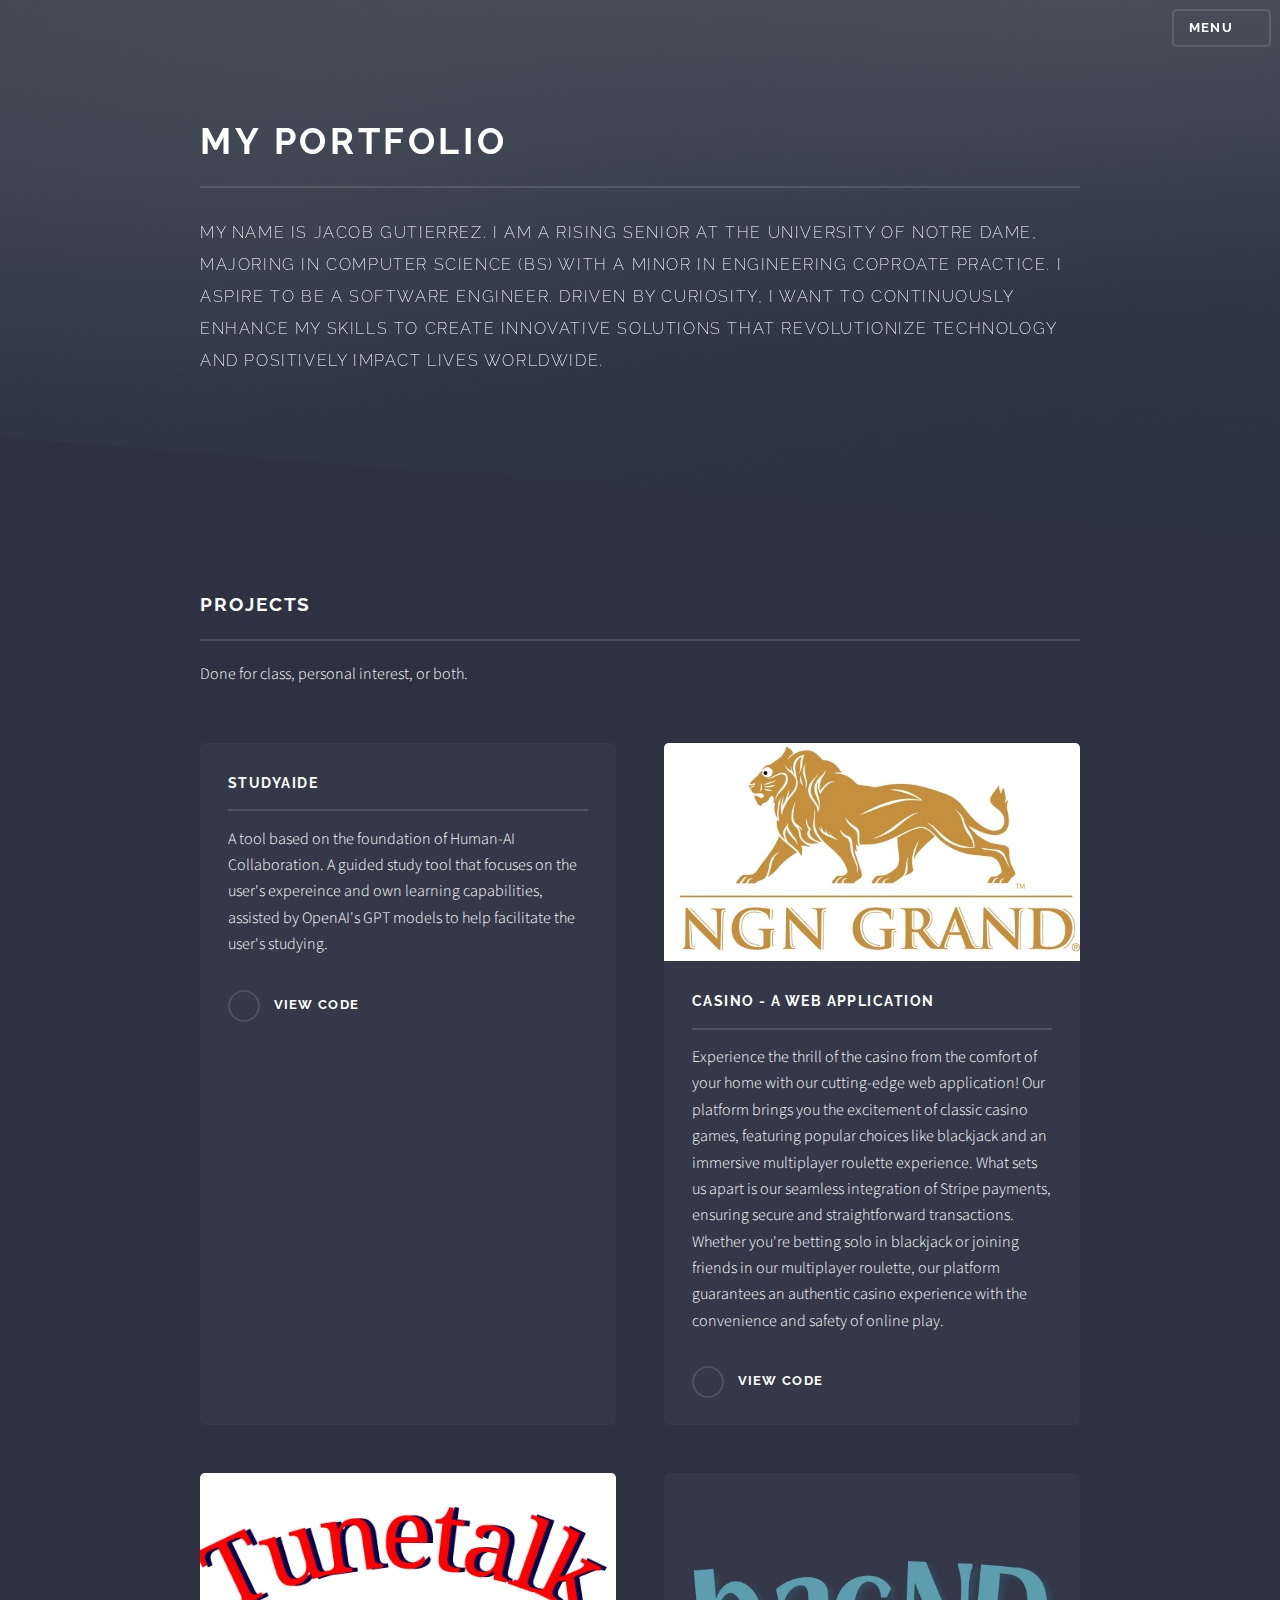
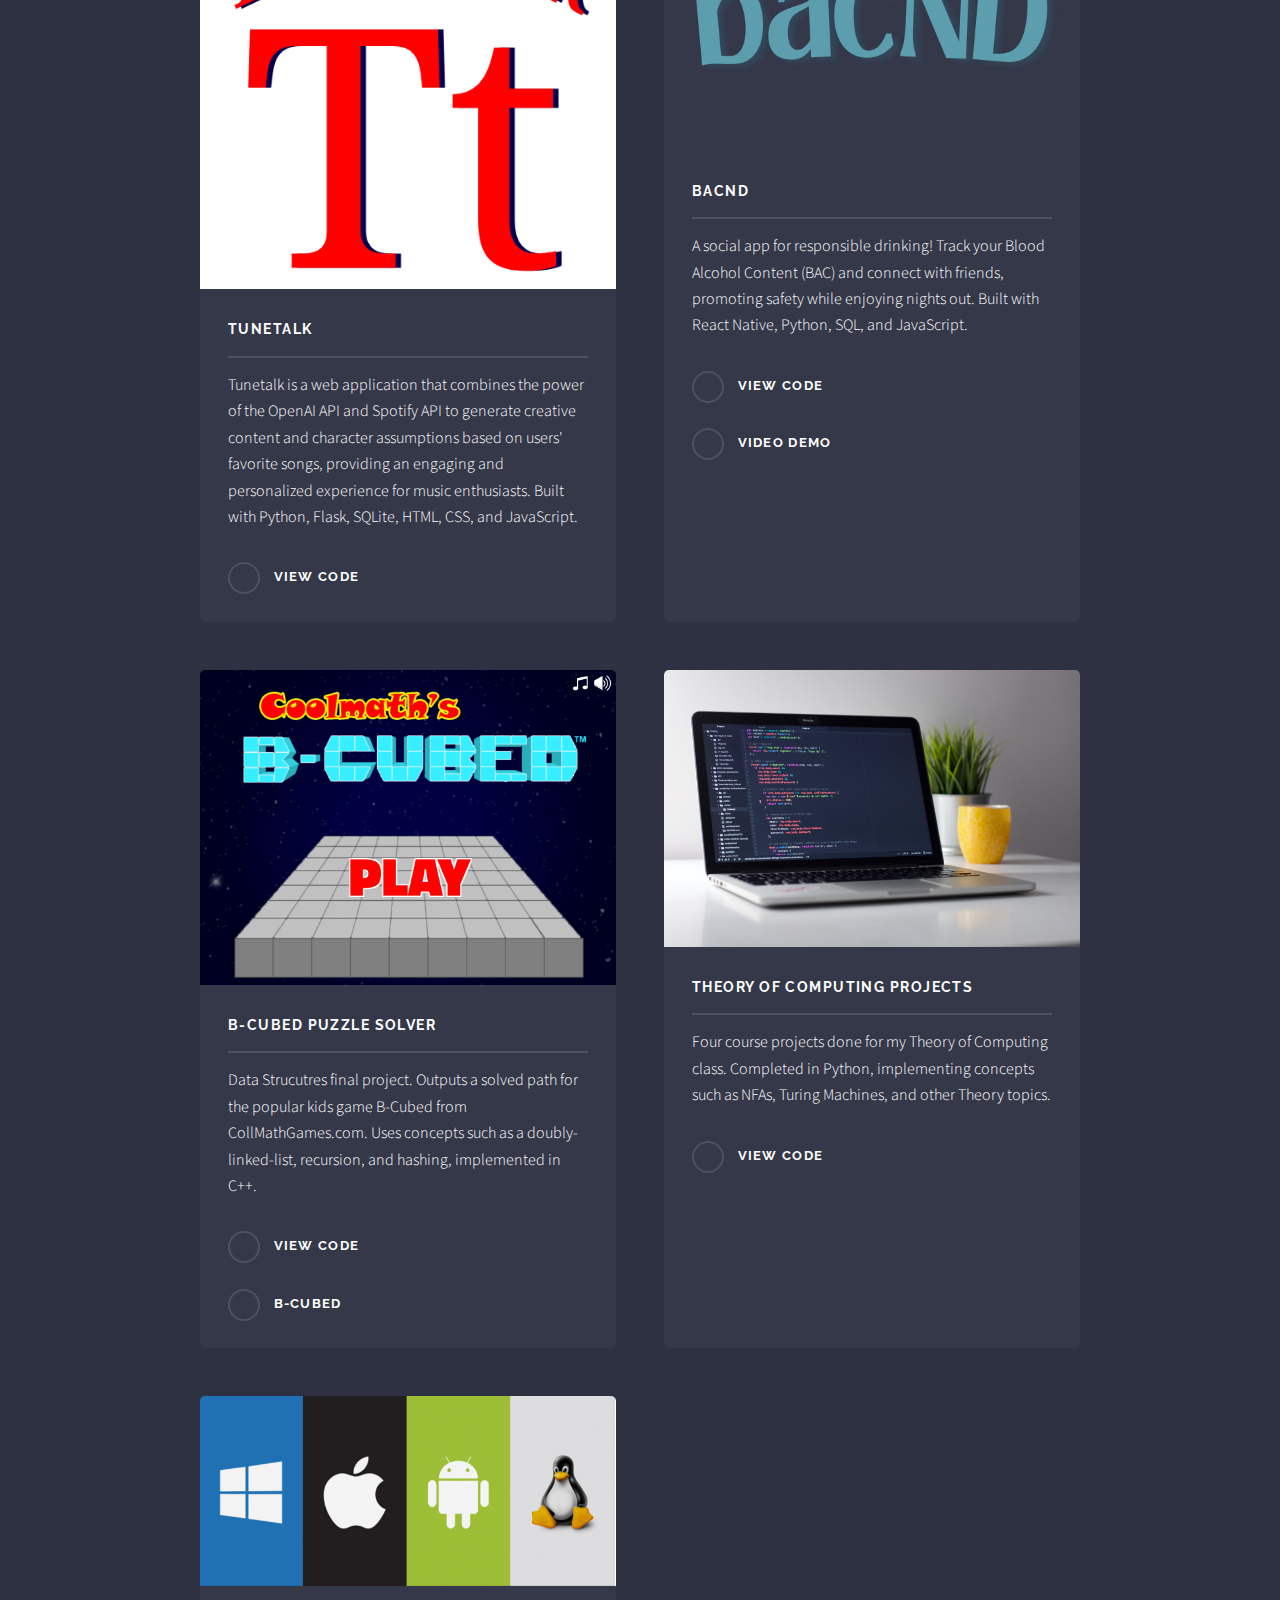
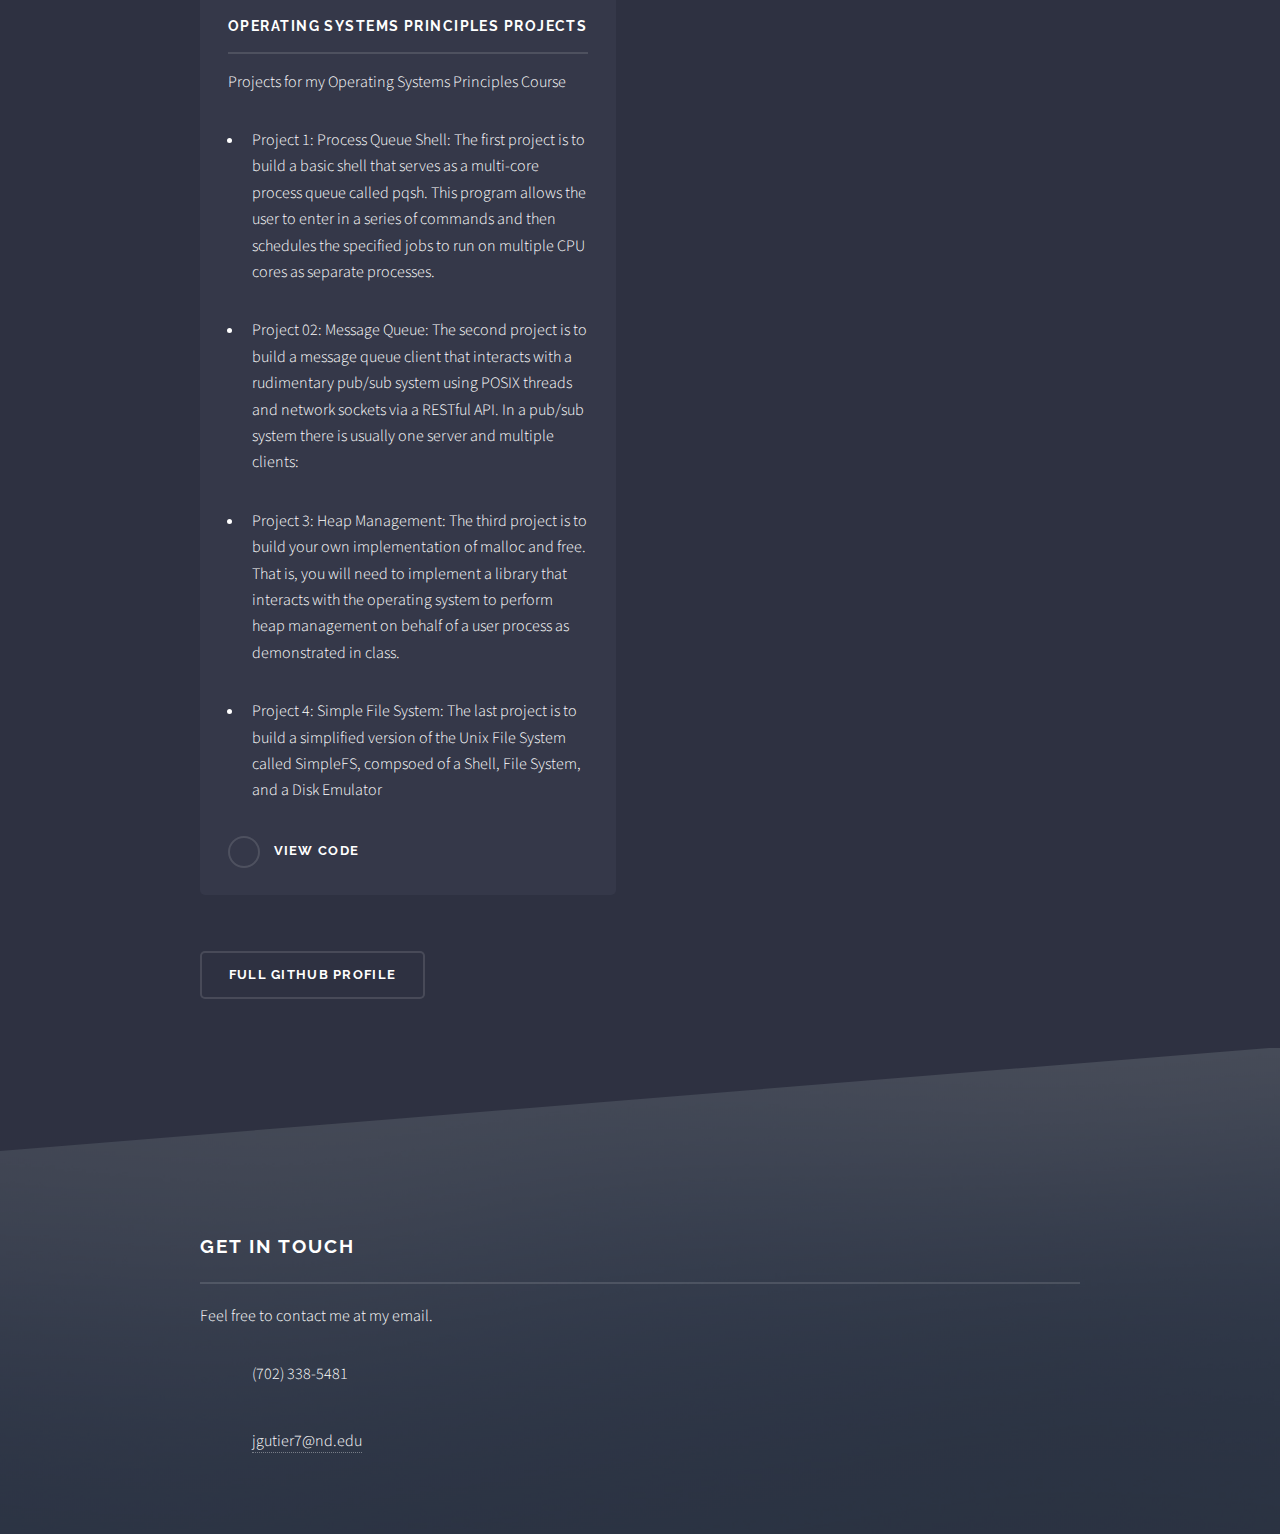
<file: index.html>
<!DOCTYPE HTML>
<html>
	<head>
		<title>Jacob Gutierrez Portfolio</title>
		<meta charset="utf-8" />
		<meta name="viewport" content="width=device-width, initial-scale=1, user-scalable=no" />
		<link rel="stylesheet" href="assets/css/main.css" />
		<noscript><link rel="stylesheet" href="assets/css/noscript.css" /></noscript>
	</head>
	<body class="is-preload">

		<!-- Page Wrapper -->
			<div id="page-wrapper">

				<!-- Header -->
					<header id="header" class="alt">
						<h1><a href="index.html">Jacob Gutierrez</a></h1>
						<nav>
							<a href="#menu">Menu</a>
						</nav>
					</header>

				<!-- Menu -->
					<nav id="menu">
						<div class="inner">
							<h2>Menu</h2>
							<ul class="links">
								<li><a href="index.html">Home</a></li>
								<li><a href="generic.html">About Me</a></li>
							</ul>
							<a href="#" class="close">Close</a>
						</div>
					</nav>
<!-- https://github.com/jgutier7/studyaide/tree/main -->
				<!-- Banner -->
					<section id="banner">
						<div class="inner">
							<h2>My Portfolio</h2>
							<p>My name is Jacob Gutierrez. I am a rising senior at the University of Notre Dame, majoring in Computer Science (BS) with a minor in Engineering Coproate Practice. I aspire to be a software engineer.
								Driven by curiosity, I want to continuously enhance my skills to create innovative solutions that revolutionize technology and positively impact lives worldwide.</p>
						</div>
					</section>

				<!-- Wrapper -->
					<section id="wrapper">

							<section id="projects" class="wrapper alt style1">
								<div class="inner">
									<h2 class="major">Projects</h2>
									<p>Done for class, personal interest, or both. </p>
									<section class="features">
										<article>
											<a href="https://github.com/jgutier7/studyaide" /a>
							
											<h3 class="major">studyAIde</h3>
											<p> A tool based on the foundation of Human-AI Collaboration. A guided study tool that focuses on the user's expereince and own learning capabilities, assisted by OpenAI's GPT models to help facilitate the user's studying.  </p>
											<a href="https://github.com/jgutier7/studyaide" class="special">View code</a>
										</article>
										<article>
											<a href="https://github.com/BMO8-6/mwd-casino-project" class="image"><img src="images/logo.jpg" alt="" /></a>
							
											<h3 class="major">Casino - A Web Application</h3>
											<p>Experience the thrill of the casino from the comfort of your home with our cutting-edge web application! Our platform brings you the excitement of classic casino games, featuring popular choices like blackjack and an immersive multiplayer roulette experience. What sets us apart is our seamless integration of Stripe payments, ensuring secure and straightforward transactions. Whether you're betting solo in blackjack or joining friends in our multiplayer roulette, our platform guarantees an authentic casino experience with the convenience and safety of online play. </p>
											<a href="https://github.com/BMO8-6/mwd-casino-project" class="special">View code</a>
										</article>
										<article>
											<a href="https://github.com/jgutier7/tunetalk" class="image"><img src="images/Tt.png" alt="" /></a>
							
											<h3 class="major">TuneTalk</h3>
											<p>Tunetalk is a web application that combines the power of the OpenAI API and Spotify API to generate creative content and character assumptions based on users' favorite songs, providing an engaging and personalized experience for music enthusiasts. Built with Python, Flask, SQLite, HTML, CSS, and JavaScript. </p>
											<a href="https://github.com/jgutier7/tunetalk" class="special">View code</a>
										</article>
										<article>
											<a href="https://github.com/alinare2/bacND" class="image"><img src="images/2.png" alt="" /></a>
											<h3 class="major">bacnd</h3>
											<p> A social app for responsible drinking! Track your Blood Alcohol Content (BAC) and connect with friends, promoting safety while enjoying nights out. Built with React Native, Python, SQL, and JavaScript. </p>
											<a href="https://github.com/alinare2/bacND" class="special">View code</a>
											<a href="https://youtu.be/KtYPofs6UU8" class="special">Video demo</a>
										</article>
										<article>
											<a href="https://github.com/Athenian56/DataStructuresProject" class="image"><img src="images/bcubed.png" alt="" /></a>
											<h3 class="major">B-Cubed Puzzle Solver</h3>
											<p>Data Strucutres final project. Outputs a solved path for the popular kids game B-Cubed from CollMathGames.com. Uses concepts such as a doubly-linked-list, recursion, and hashing, implemented in C++.</p>
											<a href="https://github.com/Athenian56/DataStructuresProject" class="special">View Code</a>
											<a href="https://www.coolmathgames.com/0-b-cubed" class="special">B-Cubed</a>
										</article>
										<article>
											<a href="https://github.com/jgutier7/TheoryOfComputing" class="image"><img src="images/theory.jpg" alt="" /></a>
											<h3 class="major">Theory of Computing Projects</h3>
											<p>Four course projects done for my Theory of Computing class. Completed in Python, implementing concepts such as NFAs, Turing Machines, and other Theory topics. </p>
											<a href="https://github.com/jgutier7/TheoryOfComputing" class="special">View Code</a>
										</article>
										<article>
											<a href="https://github.com/jgutier7/Operating-Systems-Principles-Projects/tree/main" class="image"><img src="images/Screenshot 2023-05-16 at 11.00.47 AM.png" alt="" /></a>
											<h3 class="major">Operating Systems Principles Projects</h3>
											<p>Projects for my Operating Systems Principles Course</p>
											<ul class="major">
											<li><p> Project 1: Process Queue Shell: The first project is to build a basic shell that serves as a multi-core process queue called pqsh. This program allows the user to enter in a series of commands and then schedules the specified jobs to run on multiple CPU cores as separate processes.</p>
												</li>
												<li><p>Project 02: Message Queue: The second project is to build a message queue client that interacts with a rudimentary pub/sub system using POSIX threads and network sockets via a RESTful API. In a pub/sub system there is usually one server and multiple clients:</p>
												</li>
												<li><p>Project 3: Heap Management: The third project is to build your own implementation of malloc and free. That is, you will need to implement a library that interacts with the operating system to perform heap management on behalf of a user process as demonstrated in class.</p>
												</li>
												<li><p>Project 4: Simple File System: The last project is to build a simplified version of the Unix File System called SimpleFS, compsoed of a Shell, File System, and a Disk Emulator</p>
											</li>
											</ul>
												<a href="https://github.com/jgutier7/Operating-Systems-Principles-Projects/tree/main" class="special">View Code</a>
										</article>
									</section>
									<ul class="actions">
										<li><a href="https://github.com/jgutier7" class="button">Full GitHub Profile</a></li>
									</ul>
								</div>
							</section>

					</section>

				<!-- Footer -->
					<section id="footer">
						<div class="inner">
							<h2 class="major">Get in touch</h2>
							<p>Feel free to contact me at my email. </p>
							<ul class="contact">	
								<li class="icon solid fa-phone">(702) 338-5481</li>
								<li class="icon solid fa-envelope"><a href="#">jgutier7@nd.edu</a></li>
							</ul>
						</div>
					</section>

			</div>

		<!-- Scripts -->
			<script src="assets/js/jquery.min.js"></script>
			<script src="assets/js/jquery.scrollex.min.js"></script>
			<script src="assets/js/browser.min.js"></script>
			<script src="assets/js/breakpoints.min.js"></script>
			<script src="assets/js/util.js"></script>
			<script src="assets/js/main.js"></script>

	</body>
</html>
</file>
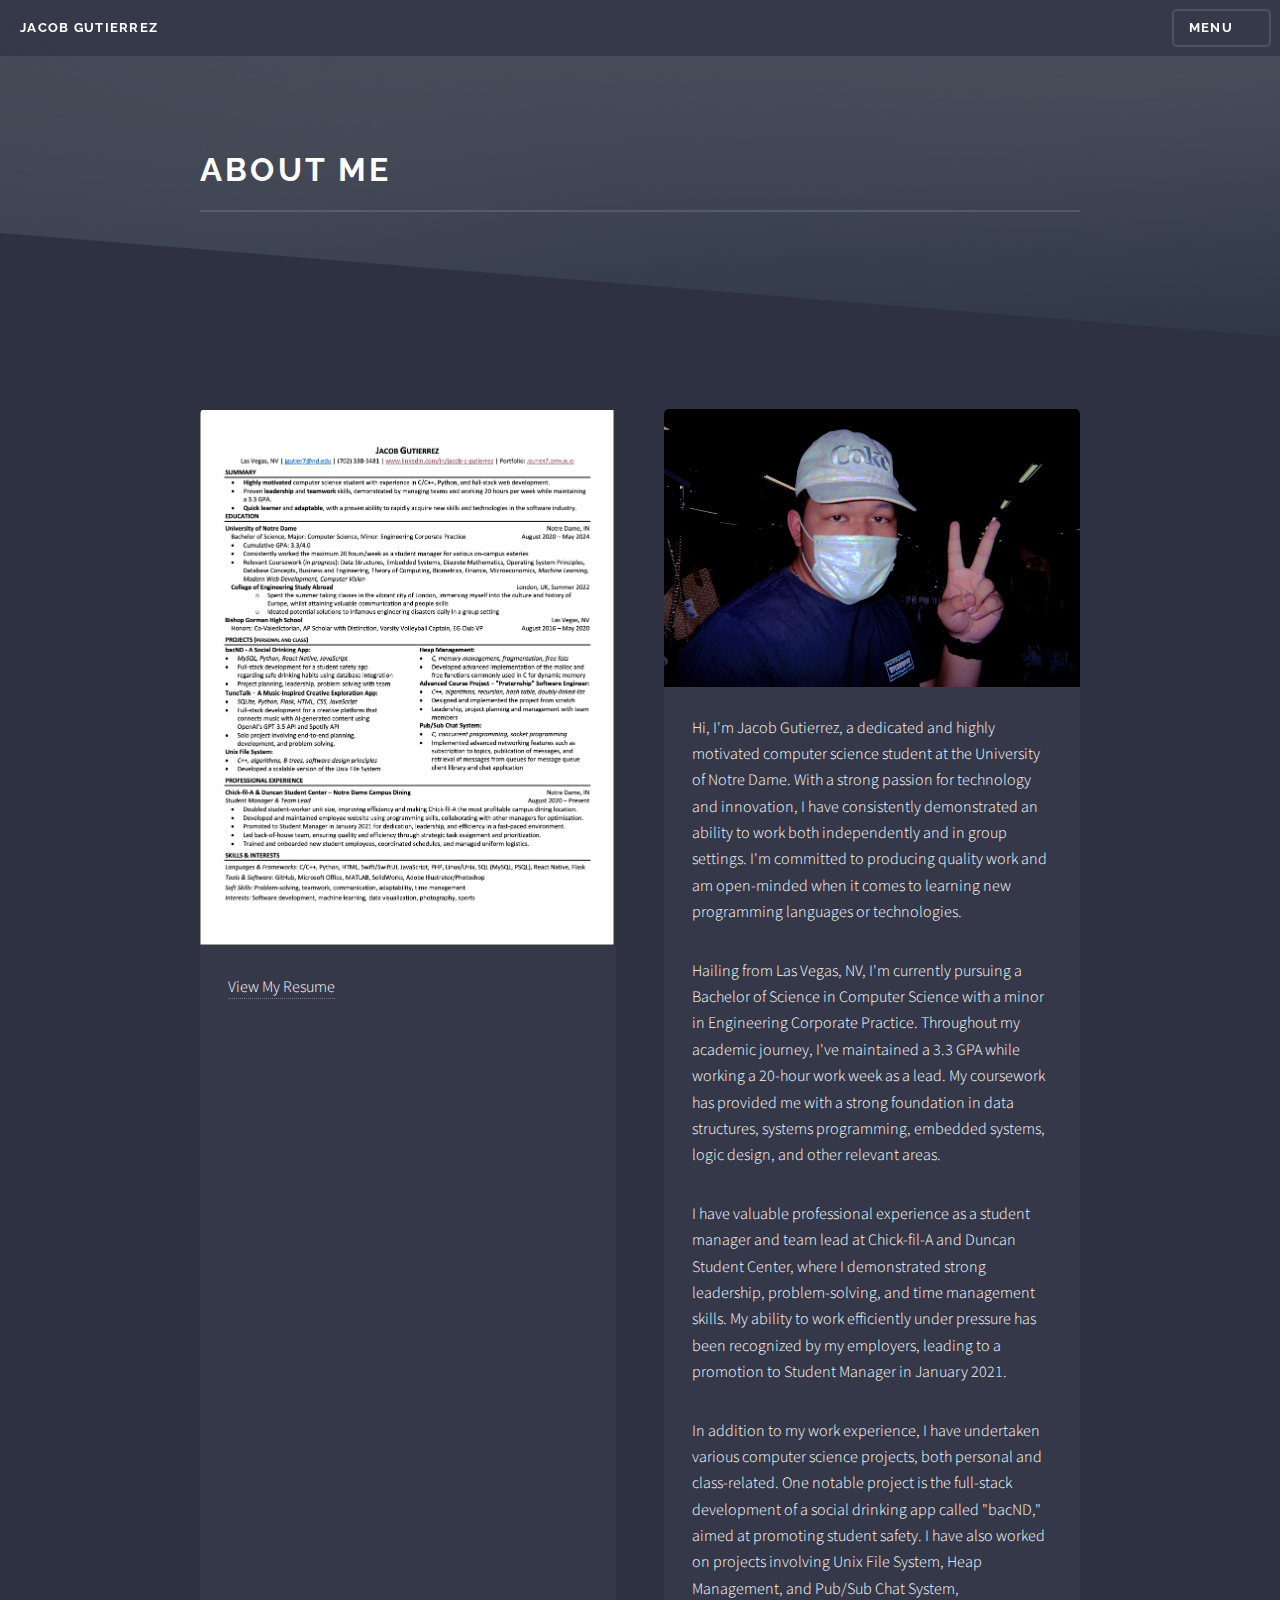
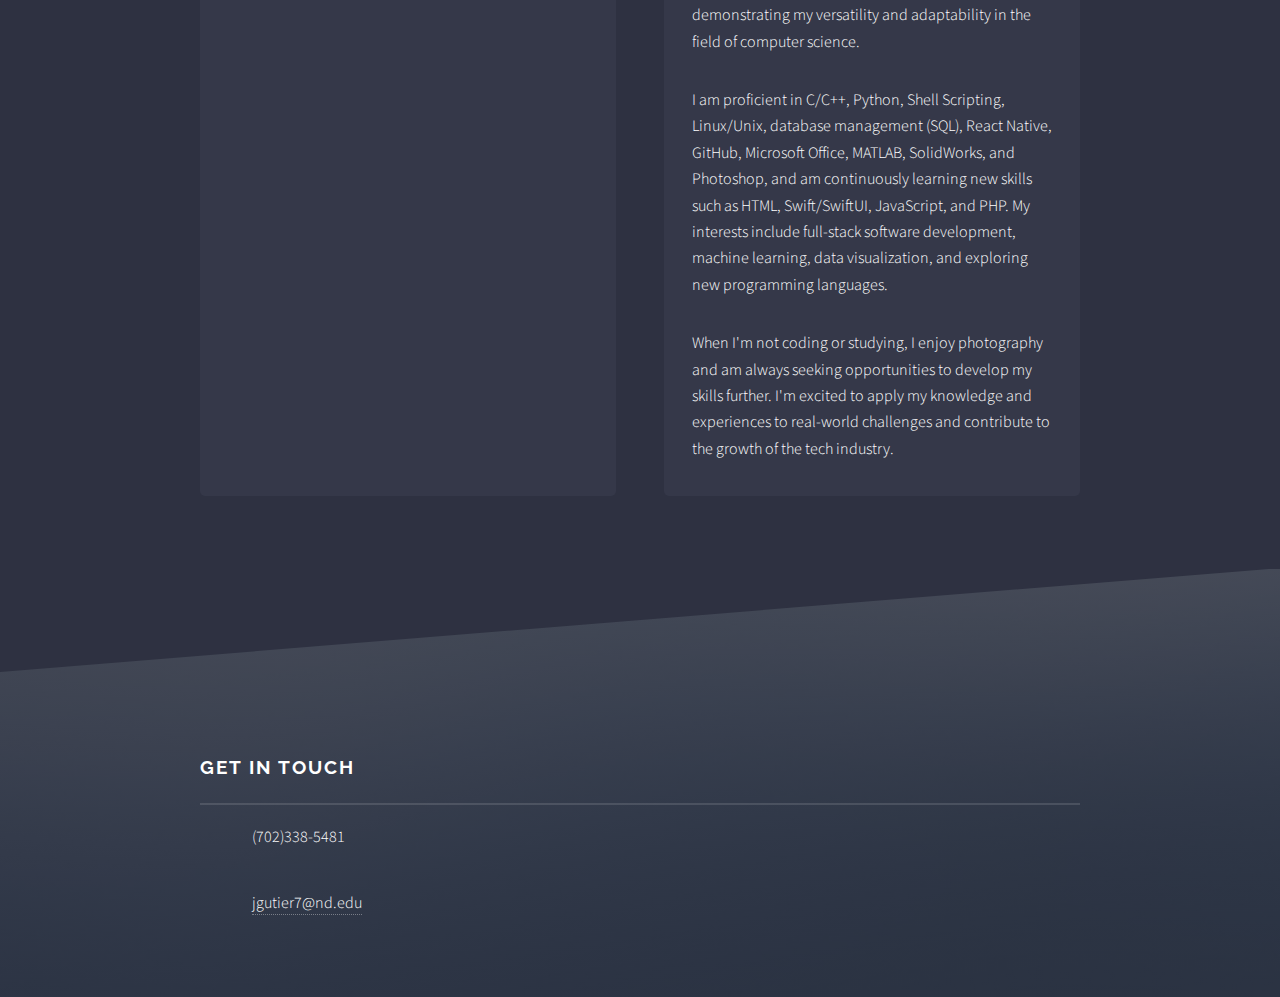
<file: generic.html>
<!DOCTYPE HTML>
<html>
	<head>
		<title>Jacob Gutierrez About Me</title>
		<meta charset="utf-8" />
		<meta name="viewport" content="width=device-width, initial-scale=1, user-scalable=no" />
		<link rel="stylesheet" href="assets/css/main.css" />
		<noscript><link rel="stylesheet" href="assets/css/noscript.css" /></noscript>
	</head>
	<body class="is-preload">

		<!-- Page Wrapper -->
			<div id="page-wrapper">

				<!-- Header -->
					<header id="header">
						<h1><a href="index.html">Jacob Gutierrez</a></h1>
						<nav>
							<a href="#menu">Menu</a>
						</nav>
					</header>

				<!-- Menu -->
					<nav id="menu">
						<div class="inner">
							<h2>Menu</h2>
							<ul class="links">
								<li><a href="index.html">Home</a></li>
								<li><a href="generic.html">About Me</a></li>
							</ul>
							<a href="#" class="close">Close</a>
						</div>
					</nav>

				<!-- Wrapper -->
					<section id="wrapper">
						<header>
							<div class="inner">
								<h2>About Me</h2>
							</div>
						</header>

						<!-- Content -->
							<div class="wrapper alt style1">
								<div class="inner">
									<section class="features">
								<article>
									<a href="https://github.com/jgutier7/jgutier7.github.io/blob/main/gutierrez_resume_v3.pdf" class="image"><img src="images/Screenshot 2023-05-16 at 4.04.51 PM.png" alt="" /></a>
									<a href="resume.pdf" target="_blank">View My Resume</a> 
								</article>
								<article>
									<a href="https://github.com/jgutier7/jgutier7.github.io/blob/main/gutierrez_resume_v3.pdf" class="image"><img src="images/jacob.JPEG" alt="" /></a>
	
									<p>Hi, I'm Jacob Gutierrez, a dedicated and highly motivated computer science student at the University of Notre Dame. With a strong passion for technology and innovation, I have consistently demonstrated an ability to work both independently and in group settings. I'm committed to producing quality work and am open-minded when it comes to learning new programming languages or technologies.

									</p><p>Hailing from Las Vegas, NV, I'm currently pursuing a Bachelor of Science in Computer Science with a minor in Engineering Corporate Practice. Throughout my academic journey, I've maintained a 3.3 GPA while working a 20-hour work week as a lead. My coursework has provided me with a strong foundation in data structures, systems programming, embedded systems, logic design, and other relevant areas.

									</p><p>I have valuable professional experience as a student manager and team lead at Chick-fil-A and Duncan Student Center, where I demonstrated strong leadership, problem-solving, and time management skills. My ability to work efficiently under pressure has been recognized by my employers, leading to a promotion to Student Manager in January 2021.
						
										
									</p><p>In addition to my work experience, I have undertaken various computer science projects, both personal and class-related. One notable project is the full-stack development of a social drinking app called "bacND," aimed at promoting student safety. I have also worked on projects involving Unix File System, Heap Management, and Pub/Sub Chat System, demonstrating my versatility and adaptability in the field of computer science.
										
									</p><p>I am proficient in C/C++, Python, Shell Scripting, Linux/Unix, database management (SQL), React Native, GitHub, Microsoft Office, MATLAB, SolidWorks, and Photoshop, and am continuously learning new skills such as HTML, Swift/SwiftUI, JavaScript, and PHP. My interests include full-stack software development, machine learning, data visualization, and exploring new programming languages.
										
									</p><p>When I'm not coding or studying, I enjoy photography and am always seeking opportunities to develop my skills further. I'm excited to apply my knowledge and experiences to real-world challenges and contribute to the growth of the tech industry.

									</p>
								</article>
									</section>
								</div>
							</div>

					</section>

				<!-- Footer -->
					<section id="footer">
						<div class="inner">
							<h2 class="major">Get in touch</h2>
							<ul class="contact">
								<li class="icon solid fa-phone">(702)338-5481</li>
								<li class="icon solid fa-envelope"><a href="#">jgutier7@nd.edu</a></li>
							</ul>
						</div>
					</section>

			</div>

		<!-- Scripts -->
			<script src="assets/js/jquery.min.js"></script>
			<script src="assets/js/jquery.scrollex.min.js"></script>
			<script src="assets/js/browser.min.js"></script>
			<script src="assets/js/breakpoints.min.js"></script>
			<script src="assets/js/util.js"></script>
			<script src="assets/js/main.js"></script>

	</body>
</html>
</file>
<file: assets/css/noscript.css>
/*
	Solid State by HTML5 UP
	html5up.net | @ajlkn
	Free for personal and commercial use under the CCA 3.0 license (html5up.net/license)
*/

/* Banner */

	body.is-preload #banner .logo {
		-moz-transform: none;
		-webkit-transform: none;
		-ms-transform: none;
		transform: none;
		opacity: 1;
	}

	body.is-preload #banner h2 {
		opacity: 1;
		-moz-transform: none;
		-webkit-transform: none;
		-ms-transform: none;
		transform: none;
		-moz-filter: none;
		-webkit-filter: none;
		-ms-filter: none;
		filter: none;
	}

	body.is-preload #banner p {
		opacity: 01;
		-moz-transform: none;
		-webkit-transform: none;
		-ms-transform: none;
		transform: none;
		-moz-filter: none;
		-webkit-filter: none;
		-ms-filter: none;
		filter: none;
	}
</file>
<file: assets/css/main.css>
/* @import url(fontawesome-all.min.css); */
@import url("https://fonts.googleapis.com/css?family=Raleway:200,700|Source+Sans+Pro:300,600,300italic,600italic");

/*
	Solid State by HTML5 UP
	html5up.net | @ajlkn
	Free for personal and commercial use under the CCA 3.0 license (html5up.net/license)
*/

html, body, div, span, applet, object,
iframe, h1, h2, h3, h4, h5, h6, p, blockquote,
pre, a, abbr, acronym, address, big, cite,
code, del, dfn, em, img, ins, kbd, q, s, samp,
small, strike, strong, sub, sup, tt, var, b,
u, i, center, dl, dt, dd, ol, ul, li, fieldset,
form, label, legend, table, caption, tbody,
tfoot, thead, tr, th, td, article, aside,
canvas, details, embed, figure, figcaption,
footer, header, hgroup, menu, nav, output, ruby,
section, summary, time, mark, audio, video {
	margin: 0;
	padding: 0;
	border: 0;
	font-size: 100%;
	font: inherit;
	vertical-align: baseline;}

article, aside, details, figcaption, figure,
footer, header, hgroup, menu, nav, section {
	display: block;}

body {
	line-height: 1;
}

ol, ul {
	list-style: none;
}

blockquote, q {
	quotes: none;
}

	blockquote:before, blockquote:after, q:before, q:after {
		content: '';
		content: none;
	}

table {
	border-collapse: collapse;
	border-spacing: 0;
}

body {
	-webkit-text-size-adjust: none;
}

mark {
	background-color: transparent;
	color: inherit;
}

input::-moz-focus-inner {
	border: 0;
	padding: 0;
}

input, select, textarea {
	-moz-appearance: none;
	-webkit-appearance: none;
	-ms-appearance: none;
	appearance: none;
}

/* Basic */

	@-ms-viewport {
		width: device-width;
	}

	body {
		-ms-overflow-style: scrollbar;
	}

	@media screen and (max-width: 480px) {

		html, body {
			min-width: 320px;
		}

	}

	html {
		box-sizing: border-box;
	}

	*, *:before, *:after {
		box-sizing: inherit;
	}

	body {
		background-color: #2e3141;
		background-image: linear-gradient(to top, rgba(46, 49, 65, 0.8), rgba(46, 49, 65, 0.8)), url("../../images/bg.jpg");
		background-size: auto,
 cover;
		background-attachment: fixed,
 fixed;
		background-position: center,
 center;
	}

		body.is-preload *, body.is-preload *:before, body.is-preload *:after {
			-moz-animation: none !important;
			-webkit-animation: none !important;
			-ms-animation: none !important;
			animation: none !important;
			-moz-transition: none !important;
			-webkit-transition: none !important;
			-ms-transition: none !important;
			transition: none !important;
		}

/* Type */

	body, input, select, textarea {
		color: #ffffff;
		font-family: "Source Sans Pro", Helvetica, sans-serif;
		font-size: 16.5pt;
		font-weight: 300;
		line-height: 1.65;
	}

		@media screen and (max-width: 1680px) {

			body, input, select, textarea {
				font-size: 13pt;
			}

		}

		@media screen and (max-width: 1280px) {

			body, input, select, textarea {
				font-size: 12pt;
			}

		}

		@media screen and (max-width: 980px) {

			body, input, select, textarea {
				font-size: 12pt;
			}

		}

		@media screen and (max-width: 736px) {

			body, input, select, textarea {
				font-size: 12pt;
			}

		}

		@media screen and (max-width: 480px) {

			body, input, select, textarea {
				font-size: 12pt;
			}

		}

	a {
		-moz-transition: color 0.2s ease-in-out, border-bottom-color 0.2s ease-in-out;
		-webkit-transition: color 0.2s ease-in-out, border-bottom-color 0.2s ease-in-out;
		-ms-transition: color 0.2s ease-in-out, border-bottom-color 0.2s ease-in-out;
		transition: color 0.2s ease-in-out, border-bottom-color 0.2s ease-in-out;
		border-bottom: dotted 1px rgba(255, 255, 255, 0.35);
		color: #ffffff;
		text-decoration: none;
	}

		a:hover {
			border-bottom-color: transparent;
			color: #ffffff !important;
		}

		a.special:not(.button) {
			text-decoration: none;
			border-bottom: 0;
			display: block;
			font-family: Raleway, Helvetica, sans-serif;
			font-size: 0.8em;
			font-weight: 700;
			letter-spacing: 0.1em;
			margin: 0 0 2em 0;
			text-transform: uppercase;
		}

			a.special:not(.button):before {
				-moz-osx-font-smoothing: grayscale;
				-webkit-font-smoothing: antialiased;
				display: inline-block;
				font-style: normal;
				font-variant: normal;
				text-rendering: auto;
				line-height: 1;
				text-transform: none !important;
				font-family: 'Font Awesome 5 Free';
				font-weight: 900;
			}

			a.special:not(.button):before {
				-moz-transition: background-color 0.2s ease-in-out;
				-webkit-transition: background-color 0.2s ease-in-out;
				-ms-transition: background-color 0.2s ease-in-out;
				transition: background-color 0.2s ease-in-out;
				border-radius: 100%;
				border: solid 2px rgba(255, 255, 255, 0.125);
				content: '\f105';
				display: inline-block;
				font-size: 1.25em;
				height: 2em;
				line-height: 1.75em;
				margin-right: 0.85em;
				text-align: center;
				text-indent: 0.15em;
				vertical-align: middle;
				width: 2em;
			}

			a.special:not(.button):hover:before {
				background-color: rgba(255, 255, 255, 0.025);
			}

			a.special:not(.button):active:before {
				background-color: rgba(255, 255, 255, 0.075);
			}

	strong, b {
		color: #ffffff;
		font-weight: 600;
	}

	em, i {
		font-style: italic;
	}

	p {
		margin: 0 0 2em 0;
	}

	h1, h2, h3, h4, h5, h6 {
		color: #ffffff;
		font-family: Raleway, Helvetica, sans-serif;
		font-weight: 700;
		letter-spacing: 0.1em;
		margin: 0 0 1em 0;
		text-transform: uppercase;
	}

		h1 a, h2 a, h3 a, h4 a, h5 a, h6 a {
			color: inherit;
			text-decoration: none;
			border-bottom: 0;
		}

		h1 span, h2 span, h3 span, h4 span, h5 span, h6 span {
			font-weight: 200;
		}

		h1.major, h2.major, h3.major, h4.major, h5.major, h6.major {
			padding-bottom: 1em;
			border-bottom: solid 2px rgba(255, 255, 255, 0.125);
		}

	h2 {
		font-size: 1.2em;
	}

	h3 {
		font-size: 0.9em;
	}

	h4 {
		font-size: 0.7em;
	}

	h5 {
		font-size: 0.7em;
	}

	h6 {
		font-size: 0.7em;
	}

	@media screen and (max-width: 736px) {

		h2 {
			font-size: 1em;
		}

		h3 {
			font-size: 0.8em;
		}

	}

	sub {
		font-size: 0.8em;
		position: relative;
		top: 0.5em;
	}

	sup {
		font-size: 0.8em;
		position: relative;
		top: -0.5em;
	}

	blockquote {
		border-left: solid 4px rgba(255, 255, 255, 0.125);
		font-style: italic;
		margin: 0 0 2em 0;
		padding: 0.5em 0 0.5em 2em;
	}

	code {
		background: rgba(255, 255, 255, 0.025);
		border-radius: 5px;
		border: solid 2px rgba(255, 255, 255, 0.125);
		font-family: "Courier New", monospace;
		font-size: 0.9em;
		margin: 0 0.25em;
		padding: 0.25em 0.65em;
	}

	pre {
		-webkit-overflow-scrolling: touch;
		font-family: "Courier New", monospace;
		font-size: 0.9em;
		margin: 0 0 2em 0;
	}

		pre code {
			display: block;
			line-height: 1.75em;
			padding: 1em 1.5em;
			overflow-x: auto;
		}

	hr {
		border: 0;
		border-bottom: solid 2px rgba(255, 255, 255, 0.125);
		margin: 2.5em 0;
	}

		hr.major {
			margin: 4em 0;
		}

	.align-left {
		text-align: left;
	}

	.align-center {
		text-align: center;
	}

	.align-right {
		text-align: right;
	}

/* Row */

	.row {
		display: flex;
		flex-wrap: wrap;
		box-sizing: border-box;
		align-items: stretch;
	}

		.row > * {
			box-sizing: border-box;
		}

		.row.gtr-uniform > * > :last-child {
			margin-bottom: 0;
		}

		.row.aln-left {
			justify-content: flex-start;
		}

		.row.aln-center {
			justify-content: center;
		}

		.row.aln-right {
			justify-content: flex-end;
		}

		.row.aln-top {
			align-items: flex-start;
		}

		.row.aln-middle {
			align-items: center;
		}

		.row.aln-bottom {
			align-items: flex-end;
		}

		.row > .imp {
			order: -1;
		}

		.row > .col-1 {
			width: 8.33333%;
		}

		.row > .off-1 {
			margin-left: 8.33333%;
		}

		.row > .col-2 {
			width: 16.66667%;
		}

		.row > .off-2 {
			margin-left: 16.66667%;
		}

		.row > .col-3 {
			width: 25%;
		}

		.row > .off-3 {
			margin-left: 25%;
		}

		.row > .col-4 {
			width: 33.33333%;
		}

		.row > .off-4 {
			margin-left: 33.33333%;
		}

		.row > .col-5 {
			width: 41.66667%;
		}

		.row > .off-5 {
			margin-left: 41.66667%;
		}

		.row > .col-6 {
			width: 50%;
		}

		.row > .off-6 {
			margin-left: 50%;
		}

		.row > .col-7 {
			width: 58.33333%;
		}

		.row > .off-7 {
			margin-left: 58.33333%;
		}

		.row > .col-8 {
			width: 66.66667%;
		}

		.row > .off-8 {
			margin-left: 66.66667%;
		}

		.row > .col-9 {
			width: 75%;
		}

		.row > .off-9 {
			margin-left: 75%;
		}

		.row > .col-10 {
			width: 83.33333%;
		}

		.row > .off-10 {
			margin-left: 83.33333%;
		}

		.row > .col-11 {
			width: 91.66667%;
		}

		.row > .off-11 {
			margin-left: 91.66667%;
		}

		.row > .col-12 {
			width: 100%;
		}

		.row > .off-12 {
			margin-left: 100%;
		}

		.row.gtr-0 {
			margin-top: 0;
			margin-left: 0em;
		}

			.row.gtr-0 > * {
				padding: 0 0 0 0em;
			}

			.row.gtr-0.gtr-uniform {
				margin-top: 0em;
			}

				.row.gtr-0.gtr-uniform > * {
					padding-top: 0em;
				}

		.row.gtr-25 {
			margin-top: 0;
			margin-left: -0.4375em;
		}

			.row.gtr-25 > * {
				padding: 0 0 0 0.4375em;
			}

			.row.gtr-25.gtr-uniform {
				margin-top: -0.4375em;
			}

				.row.gtr-25.gtr-uniform > * {
					padding-top: 0.4375em;
				}

		.row.gtr-50 {
			margin-top: 0;
			margin-left: -0.875em;
		}

			.row.gtr-50 > * {
				padding: 0 0 0 0.875em;
			}

			.row.gtr-50.gtr-uniform {
				margin-top: -0.875em;
			}

				.row.gtr-50.gtr-uniform > * {
					padding-top: 0.875em;
				}

		.row {
			margin-top: 0;
			margin-left: -1.75em;
		}

			.row > * {
				padding: 0 0 0 1.75em;
			}

			.row.gtr-uniform {
				margin-top: -1.75em;
			}

				.row.gtr-uniform > * {
					padding-top: 1.75em;
				}

		.row.gtr-150 {
			margin-top: 0;
			margin-left: -2.625em;
		}

			.row.gtr-150 > * {
				padding: 0 0 0 2.625em;
			}

			.row.gtr-150.gtr-uniform {
				margin-top: -2.625em;
			}

				.row.gtr-150.gtr-uniform > * {
					padding-top: 2.625em;
				}

		.row.gtr-200 {
			margin-top: 0;
			margin-left: -3.5em;
		}

			.row.gtr-200 > * {
				padding: 0 0 0 3.5em;
			}

			.row.gtr-200.gtr-uniform {
				margin-top: -3.5em;
			}

				.row.gtr-200.gtr-uniform > * {
					padding-top: 3.5em;
				}

		@media screen and (max-width: 1680px) {

			.row {
				display: flex;
				flex-wrap: wrap;
				box-sizing: border-box;
				align-items: stretch;
			}

				.row > * {
					box-sizing: border-box;
				}

				.row.gtr-uniform > * > :last-child {
					margin-bottom: 0;
				}

				.row.aln-left {
					justify-content: flex-start;
				}

				.row.aln-center {
					justify-content: center;
				}

				.row.aln-right {
					justify-content: flex-end;
				}

				.row.aln-top {
					align-items: flex-start;
				}

				.row.aln-middle {
					align-items: center;
				}

				.row.aln-bottom {
					align-items: flex-end;
				}

				.row > .imp-xlarge {
					order: -1;
				}

				.row > .col-1-xlarge {
					width: 8.33333%;
				}

				.row > .off-1-xlarge {
					margin-left: 8.33333%;
				}

				.row > .col-2-xlarge {
					width: 16.66667%;
				}

				.row > .off-2-xlarge {
					margin-left: 16.66667%;
				}

				.row > .col-3-xlarge {
					width: 25%;
				}

				.row > .off-3-xlarge {
					margin-left: 25%;
				}

				.row > .col-4-xlarge {
					width: 33.33333%;
				}

				.row > .off-4-xlarge {
					margin-left: 33.33333%;
				}

				.row > .col-5-xlarge {
					width: 41.66667%;
				}

				.row > .off-5-xlarge {
					margin-left: 41.66667%;
				}

				.row > .col-6-xlarge {
					width: 50%;
				}

				.row > .off-6-xlarge {
					margin-left: 50%;
				}

				.row > .col-7-xlarge {
					width: 58.33333%;
				}

				.row > .off-7-xlarge {
					margin-left: 58.33333%;
				}

				.row > .col-8-xlarge {
					width: 66.66667%;
				}

				.row > .off-8-xlarge {
					margin-left: 66.66667%;
				}

				.row > .col-9-xlarge {
					width: 75%;
				}

				.row > .off-9-xlarge {
					margin-left: 75%;
				}

				.row > .col-10-xlarge {
					width: 83.33333%;
				}

				.row > .off-10-xlarge {
					margin-left: 83.33333%;
				}

				.row > .col-11-xlarge {
					width: 91.66667%;
				}

				.row > .off-11-xlarge {
					margin-left: 91.66667%;
				}

				.row > .col-12-xlarge {
					width: 100%;
				}

				.row > .off-12-xlarge {
					margin-left: 100%;
				}

				.row.gtr-0 {
					margin-top: 0;
					margin-left: 0em;
				}

					.row.gtr-0 > * {
						padding: 0 0 0 0em;
					}

					.row.gtr-0.gtr-uniform {
						margin-top: 0em;
					}

						.row.gtr-0.gtr-uniform > * {
							padding-top: 0em;
						}

				.row.gtr-25 {
					margin-top: 0;
					margin-left: -0.4375em;
				}

					.row.gtr-25 > * {
						padding: 0 0 0 0.4375em;
					}

					.row.gtr-25.gtr-uniform {
						margin-top: -0.4375em;
					}

						.row.gtr-25.gtr-uniform > * {
							padding-top: 0.4375em;
						}

				.row.gtr-50 {
					margin-top: 0;
					margin-left: -0.875em;
				}

					.row.gtr-50 > * {
						padding: 0 0 0 0.875em;
					}

					.row.gtr-50.gtr-uniform {
						margin-top: -0.875em;
					}

						.row.gtr-50.gtr-uniform > * {
							padding-top: 0.875em;
						}

				.row {
					margin-top: 0;
					margin-left: -1.75em;
				}

					.row > * {
						padding: 0 0 0 1.75em;
					}

					.row.gtr-uniform {
						margin-top: -1.75em;
					}

						.row.gtr-uniform > * {
							padding-top: 1.75em;
						}

				.row.gtr-150 {
					margin-top: 0;
					margin-left: -2.625em;
				}

					.row.gtr-150 > * {
						padding: 0 0 0 2.625em;
					}

					.row.gtr-150.gtr-uniform {
						margin-top: -2.625em;
					}

						.row.gtr-150.gtr-uniform > * {
							padding-top: 2.625em;
						}

				.row.gtr-200 {
					margin-top: 0;
					margin-left: -3.5em;
				}

					.row.gtr-200 > * {
						padding: 0 0 0 3.5em;
					}

					.row.gtr-200.gtr-uniform {
						margin-top: -3.5em;
					}

						.row.gtr-200.gtr-uniform > * {
							padding-top: 3.5em;
						}

		}

		@media screen and (max-width: 1280px) {

			.row {
				display: flex;
				flex-wrap: wrap;
				box-sizing: border-box;
				align-items: stretch;
			}

				.row > * {
					box-sizing: border-box;
				}

				.row.gtr-uniform > * > :last-child {
					margin-bottom: 0;
				}

				.row.aln-left {
					justify-content: flex-start;
				}

				.row.aln-center {
					justify-content: center;
				}

				.row.aln-right {
					justify-content: flex-end;
				}

				.row.aln-top {
					align-items: flex-start;
				}

				.row.aln-middle {
					align-items: center;
				}

				.row.aln-bottom {
					align-items: flex-end;
				}

				.row > .imp-large {
					order: -1;
				}

				.row > .col-1-large {
					width: 8.33333%;
				}

				.row > .off-1-large {
					margin-left: 8.33333%;
				}

				.row > .col-2-large {
					width: 16.66667%;
				}

				.row > .off-2-large {
					margin-left: 16.66667%;
				}

				.row > .col-3-large {
					width: 25%;
				}

				.row > .off-3-large {
					margin-left: 25%;
				}

				.row > .col-4-large {
					width: 33.33333%;
				}

				.row > .off-4-large {
					margin-left: 33.33333%;
				}

				.row > .col-5-large {
					width: 41.66667%;
				}

				.row > .off-5-large {
					margin-left: 41.66667%;
				}

				.row > .col-6-large {
					width: 50%;
				}

				.row > .off-6-large {
					margin-left: 50%;
				}

				.row > .col-7-large {
					width: 58.33333%;
				}

				.row > .off-7-large {
					margin-left: 58.33333%;
				}

				.row > .col-8-large {
					width: 66.66667%;
				}

				.row > .off-8-large {
					margin-left: 66.66667%;
				}

				.row > .col-9-large {
					width: 75%;
				}

				.row > .off-9-large {
					margin-left: 75%;
				}

				.row > .col-10-large {
					width: 83.33333%;
				}

				.row > .off-10-large {
					margin-left: 83.33333%;
				}

				.row > .col-11-large {
					width: 91.66667%;
				}

				.row > .off-11-large {
					margin-left: 91.66667%;
				}

				.row > .col-12-large {
					width: 100%;
				}

				.row > .off-12-large {
					margin-left: 100%;
				}

				.row.gtr-0 {
					margin-top: 0;
					margin-left: 0em;
				}

					.row.gtr-0 > * {
						padding: 0 0 0 0em;
					}

					.row.gtr-0.gtr-uniform {
						margin-top: 0em;
					}

						.row.gtr-0.gtr-uniform > * {
							padding-top: 0em;
						}

				.row.gtr-25 {
					margin-top: 0;
					margin-left: -0.4375em;
				}

					.row.gtr-25 > * {
						padding: 0 0 0 0.4375em;
					}

					.row.gtr-25.gtr-uniform {
						margin-top: -0.4375em;
					}

						.row.gtr-25.gtr-uniform > * {
							padding-top: 0.4375em;
						}

				.row.gtr-50 {
					margin-top: 0;
					margin-left: -0.875em;
				}

					.row.gtr-50 > * {
						padding: 0 0 0 0.875em;
					}

					.row.gtr-50.gtr-uniform {
						margin-top: -0.875em;
					}

						.row.gtr-50.gtr-uniform > * {
							padding-top: 0.875em;
						}

				.row {
					margin-top: 0;
					margin-left: -1.75em;
				}

					.row > * {
						padding: 0 0 0 1.75em;
					}

					.row.gtr-uniform {
						margin-top: -1.75em;
					}

						.row.gtr-uniform > * {
							padding-top: 1.75em;
						}

				.row.gtr-150 {
					margin-top: 0;
					margin-left: -2.625em;
				}

					.row.gtr-150 > * {
						padding: 0 0 0 2.625em;
					}

					.row.gtr-150.gtr-uniform {
						margin-top: -2.625em;
					}

						.row.gtr-150.gtr-uniform > * {
							padding-top: 2.625em;
						}

				.row.gtr-200 {
					margin-top: 0;
					margin-left: -3.5em;
				}

					.row.gtr-200 > * {
						padding: 0 0 0 3.5em;
					}

					.row.gtr-200.gtr-uniform {
						margin-top: -3.5em;
					}

						.row.gtr-200.gtr-uniform > * {
							padding-top: 3.5em;
						}

		}

		@media screen and (max-width: 980px) {

			.row {
				display: flex;
				flex-wrap: wrap;
				box-sizing: border-box;
				align-items: stretch;
			}

				.row > * {
					box-sizing: border-box;
				}

				.row.gtr-uniform > * > :last-child {
					margin-bottom: 0;
				}

				.row.aln-left {
					justify-content: flex-start;
				}

				.row.aln-center {
					justify-content: center;
				}

				.row.aln-right {
					justify-content: flex-end;
				}

				.row.aln-top {
					align-items: flex-start;
				}

				.row.aln-middle {
					align-items: center;
				}

				.row.aln-bottom {
					align-items: flex-end;
				}

				.row > .imp-medium {
					order: -1;
				}

				.row > .col-1-medium {
					width: 8.33333%;
				}

				.row > .off-1-medium {
					margin-left: 8.33333%;
				}

				.row > .col-2-medium {
					width: 16.66667%;
				}

				.row > .off-2-medium {
					margin-left: 16.66667%;
				}

				.row > .col-3-medium {
					width: 25%;
				}

				.row > .off-3-medium {
					margin-left: 25%;
				}

				.row > .col-4-medium {
					width: 33.33333%;
				}

				.row > .off-4-medium {
					margin-left: 33.33333%;
				}

				.row > .col-5-medium {
					width: 41.66667%;
				}

				.row > .off-5-medium {
					margin-left: 41.66667%;
				}

				.row > .col-6-medium {
					width: 50%;
				}

				.row > .off-6-medium {
					margin-left: 50%;
				}

				.row > .col-7-medium {
					width: 58.33333%;
				}

				.row > .off-7-medium {
					margin-left: 58.33333%;
				}

				.row > .col-8-medium {
					width: 66.66667%;
				}

				.row > .off-8-medium {
					margin-left: 66.66667%;
				}

				.row > .col-9-medium {
					width: 75%;
				}

				.row > .off-9-medium {
					margin-left: 75%;
				}

				.row > .col-10-medium {
					width: 83.33333%;
				}

				.row > .off-10-medium {
					margin-left: 83.33333%;
				}

				.row > .col-11-medium {
					width: 91.66667%;
				}

				.row > .off-11-medium {
					margin-left: 91.66667%;
				}

				.row > .col-12-medium {
					width: 100%;
				}

				.row > .off-12-medium {
					margin-left: 100%;
				}

				.row.gtr-0 {
					margin-top: 0;
					margin-left: 0em;
				}

					.row.gtr-0 > * {
						padding: 0 0 0 0em;
					}

					.row.gtr-0.gtr-uniform {
						margin-top: 0em;
					}

						.row.gtr-0.gtr-uniform > * {
							padding-top: 0em;
						}

				.row.gtr-25 {
					margin-top: 0;
					margin-left: -0.4375em;
				}

					.row.gtr-25 > * {
						padding: 0 0 0 0.4375em;
					}

					.row.gtr-25.gtr-uniform {
						margin-top: -0.4375em;
					}

						.row.gtr-25.gtr-uniform > * {
							padding-top: 0.4375em;
						}

				.row.gtr-50 {
					margin-top: 0;
					margin-left: -0.875em;
				}

					.row.gtr-50 > * {
						padding: 0 0 0 0.875em;
					}

					.row.gtr-50.gtr-uniform {
						margin-top: -0.875em;
					}

						.row.gtr-50.gtr-uniform > * {
							padding-top: 0.875em;
						}

				.row {
					margin-top: 0;
					margin-left: -1.75em;
				}

					.row > * {
						padding: 0 0 0 1.75em;
					}

					.row.gtr-uniform {
						margin-top: -1.75em;
					}

						.row.gtr-uniform > * {
							padding-top: 1.75em;
						}

				.row.gtr-150 {
					margin-top: 0;
					margin-left: -2.625em;
				}

					.row.gtr-150 > * {
						padding: 0 0 0 2.625em;
					}

					.row.gtr-150.gtr-uniform {
						margin-top: -2.625em;
					}

						.row.gtr-150.gtr-uniform > * {
							padding-top: 2.625em;
						}

				.row.gtr-200 {
					margin-top: 0;
					margin-left: -3.5em;
				}

					.row.gtr-200 > * {
						padding: 0 0 0 3.5em;
					}

					.row.gtr-200.gtr-uniform {
						margin-top: -3.5em;
					}

						.row.gtr-200.gtr-uniform > * {
							padding-top: 3.5em;
						}

		}

		@media screen and (max-width: 736px) {

			.row {
				display: flex;
				flex-wrap: wrap;
				box-sizing: border-box;
				align-items: stretch;
			}

				.row > * {
					box-sizing: border-box;
				}

				.row.gtr-uniform > * > :last-child {
					margin-bottom: 0;
				}

				.row.aln-left {
					justify-content: flex-start;
				}

				.row.aln-center {
					justify-content: center;
				}

				.row.aln-right {
					justify-content: flex-end;
				}

				.row.aln-top {
					align-items: flex-start;
				}

				.row.aln-middle {
					align-items: center;
				}

				.row.aln-bottom {
					align-items: flex-end;
				}

				.row > .imp-small {
					order: -1;
				}

				.row > .col-1-small {
					width: 8.33333%;
				}

				.row > .off-1-small {
					margin-left: 8.33333%;
				}

				.row > .col-2-small {
					width: 16.66667%;
				}

				.row > .off-2-small {
					margin-left: 16.66667%;
				}

				.row > .col-3-small {
					width: 25%;
				}

				.row > .off-3-small {
					margin-left: 25%;
				}

				.row > .col-4-small {
					width: 33.33333%;
				}

				.row > .off-4-small {
					margin-left: 33.33333%;
				}

				.row > .col-5-small {
					width: 41.66667%;
				}

				.row > .off-5-small {
					margin-left: 41.66667%;
				}

				.row > .col-6-small {
					width: 50%;
				}

				.row > .off-6-small {
					margin-left: 50%;
				}

				.row > .col-7-small {
					width: 58.33333%;
				}

				.row > .off-7-small {
					margin-left: 58.33333%;
				}

				.row > .col-8-small {
					width: 66.66667%;
				}

				.row > .off-8-small {
					margin-left: 66.66667%;
				}

				.row > .col-9-small {
					width: 75%;
				}

				.row > .off-9-small {
					margin-left: 75%;
				}

				.row > .col-10-small {
					width: 83.33333%;
				}

				.row > .off-10-small {
					margin-left: 83.33333%;
				}

				.row > .col-11-small {
					width: 91.66667%;
				}

				.row > .off-11-small {
					margin-left: 91.66667%;
				}

				.row > .col-12-small {
					width: 100%;
				}

				.row > .off-12-small {
					margin-left: 100%;
				}

				.row.gtr-0 {
					margin-top: 0;
					margin-left: 0em;
				}

					.row.gtr-0 > * {
						padding: 0 0 0 0em;
					}

					.row.gtr-0.gtr-uniform {
						margin-top: 0em;
					}

						.row.gtr-0.gtr-uniform > * {
							padding-top: 0em;
						}

				.row.gtr-25 {
					margin-top: 0;
					margin-left: -0.3125em;
				}

					.row.gtr-25 > * {
						padding: 0 0 0 0.3125em;
					}

					.row.gtr-25.gtr-uniform {
						margin-top: -0.3125em;
					}

						.row.gtr-25.gtr-uniform > * {
							padding-top: 0.3125em;
						}

				.row.gtr-50 {
					margin-top: 0;
					margin-left: -0.625em;
				}

					.row.gtr-50 > * {
						padding: 0 0 0 0.625em;
					}

					.row.gtr-50.gtr-uniform {
						margin-top: -0.625em;
					}

						.row.gtr-50.gtr-uniform > * {
							padding-top: 0.625em;
						}

				.row {
					margin-top: 0;
					margin-left: -1.25em;
				}

					.row > * {
						padding: 0 0 0 1.25em;
					}

					.row.gtr-uniform {
						margin-top: -1.25em;
					}

						.row.gtr-uniform > * {
							padding-top: 1.25em;
						}

				.row.gtr-150 {
					margin-top: 0;
					margin-left: -1.875em;
				}

					.row.gtr-150 > * {
						padding: 0 0 0 1.875em;
					}

					.row.gtr-150.gtr-uniform {
						margin-top: -1.875em;
					}

						.row.gtr-150.gtr-uniform > * {
							padding-top: 1.875em;
						}

				.row.gtr-200 {
					margin-top: 0;
					margin-left: -2.5em;
				}

					.row.gtr-200 > * {
						padding: 0 0 0 2.5em;
					}

					.row.gtr-200.gtr-uniform {
						margin-top: -2.5em;
					}

						.row.gtr-200.gtr-uniform > * {
							padding-top: 2.5em;
						}

		}

		@media screen and (max-width: 480px) {

			.row {
				display: flex;
				flex-wrap: wrap;
				box-sizing: border-box;
				align-items: stretch;
			}

				.row > * {
					box-sizing: border-box;
				}

				.row.gtr-uniform > * > :last-child {
					margin-bottom: 0;
				}

				.row.aln-left {
					justify-content: flex-start;
				}

				.row.aln-center {
					justify-content: center;
				}

				.row.aln-right {
					justify-content: flex-end;
				}

				.row.aln-top {
					align-items: flex-start;
				}

				.row.aln-middle {
					align-items: center;
				}

				.row.aln-bottom {
					align-items: flex-end;
				}

				.row > .imp-xsmall {
					order: -1;
				}

				.row > .col-1-xsmall {
					width: 8.33333%;
				}

				.row > .off-1-xsmall {
					margin-left: 8.33333%;
				}

				.row > .col-2-xsmall {
					width: 16.66667%;
				}

				.row > .off-2-xsmall {
					margin-left: 16.66667%;
				}

				.row > .col-3-xsmall {
					width: 25%;
				}

				.row > .off-3-xsmall {
					margin-left: 25%;
				}

				.row > .col-4-xsmall {
					width: 33.33333%;
				}

				.row > .off-4-xsmall {
					margin-left: 33.33333%;
				}

				.row > .col-5-xsmall {
					width: 41.66667%;
				}

				.row > .off-5-xsmall {
					margin-left: 41.66667%;
				}

				.row > .col-6-xsmall {
					width: 50%;
				}

				.row > .off-6-xsmall {
					margin-left: 50%;
				}

				.row > .col-7-xsmall {
					width: 58.33333%;
				}

				.row > .off-7-xsmall {
					margin-left: 58.33333%;
				}

				.row > .col-8-xsmall {
					width: 66.66667%;
				}

				.row > .off-8-xsmall {
					margin-left: 66.66667%;
				}

				.row > .col-9-xsmall {
					width: 75%;
				}

				.row > .off-9-xsmall {
					margin-left: 75%;
				}

				.row > .col-10-xsmall {
					width: 83.33333%;
				}

				.row > .off-10-xsmall {
					margin-left: 83.33333%;
				}

				.row > .col-11-xsmall {
					width: 91.66667%;
				}

				.row > .off-11-xsmall {
					margin-left: 91.66667%;
				}

				.row > .col-12-xsmall {
					width: 100%;
				}

				.row > .off-12-xsmall {
					margin-left: 100%;
				}

				.row.gtr-0 {
					margin-top: 0;
					margin-left: 0em;
				}

					.row.gtr-0 > * {
						padding: 0 0 0 0em;
					}

					.row.gtr-0.gtr-uniform {
						margin-top: 0em;
					}

						.row.gtr-0.gtr-uniform > * {
							padding-top: 0em;
						}

				.row.gtr-25 {
					margin-top: 0;
					margin-left: -0.3125em;
				}

					.row.gtr-25 > * {
						padding: 0 0 0 0.3125em;
					}

					.row.gtr-25.gtr-uniform {
						margin-top: -0.3125em;
					}

						.row.gtr-25.gtr-uniform > * {
							padding-top: 0.3125em;
						}

				.row.gtr-50 {
					margin-top: 0;
					margin-left: -0.625em;
				}

					.row.gtr-50 > * {
						padding: 0 0 0 0.625em;
					}

					.row.gtr-50.gtr-uniform {
						margin-top: -0.625em;
					}

						.row.gtr-50.gtr-uniform > * {
							padding-top: 0.625em;
						}

				.row {
					margin-top: 0;
					margin-left: -1.25em;
				}

					.row > * {
						padding: 0 0 0 1.25em;
					}

					.row.gtr-uniform {
						margin-top: -1.25em;
					}

						.row.gtr-uniform > * {
							padding-top: 1.25em;
						}

				.row.gtr-150 {
					margin-top: 0;
					margin-left: -1.875em;
				}

					.row.gtr-150 > * {
						padding: 0 0 0 1.875em;
					}

					.row.gtr-150.gtr-uniform {
						margin-top: -1.875em;
					}

						.row.gtr-150.gtr-uniform > * {
							padding-top: 1.875em;
						}

				.row.gtr-200 {
					margin-top: 0;
					margin-left: -2.5em;
				}

					.row.gtr-200 > * {
						padding: 0 0 0 2.5em;
					}

					.row.gtr-200.gtr-uniform {
						margin-top: -2.5em;
					}

						.row.gtr-200.gtr-uniform > * {
							padding-top: 2.5em;
						}

		}

		@media screen and (max-width: 360px) {

			.row {
				display: flex;
				flex-wrap: wrap;
				box-sizing: border-box;
				align-items: stretch;
			}

				.row > * {
					box-sizing: border-box;
				}

				.row.gtr-uniform > * > :last-child {
					margin-bottom: 0;
				}

				.row.aln-left {
					justify-content: flex-start;
				}

				.row.aln-center {
					justify-content: center;
				}

				.row.aln-right {
					justify-content: flex-end;
				}

				.row.aln-top {
					align-items: flex-start;
				}

				.row.aln-middle {
					align-items: center;
				}

				.row.aln-bottom {
					align-items: flex-end;
				}

				.row > .imp-xxsmall {
					order: -1;
				}

				.row > .col-1-xxsmall {
					width: 8.33333%;
				}

				.row > .off-1-xxsmall {
					margin-left: 8.33333%;
				}

				.row > .col-2-xxsmall {
					width: 16.66667%;
				}

				.row > .off-2-xxsmall {
					margin-left: 16.66667%;
				}

				.row > .col-3-xxsmall {
					width: 25%;
				}

				.row > .off-3-xxsmall {
					margin-left: 25%;
				}

				.row > .col-4-xxsmall {
					width: 33.33333%;
				}

				.row > .off-4-xxsmall {
					margin-left: 33.33333%;
				}

				.row > .col-5-xxsmall {
					width: 41.66667%;
				}

				.row > .off-5-xxsmall {
					margin-left: 41.66667%;
				}

				.row > .col-6-xxsmall {
					width: 50%;
				}

				.row > .off-6-xxsmall {
					margin-left: 50%;
				}

				.row > .col-7-xxsmall {
					width: 58.33333%;
				}

				.row > .off-7-xxsmall {
					margin-left: 58.33333%;
				}

				.row > .col-8-xxsmall {
					width: 66.66667%;
				}

				.row > .off-8-xxsmall {
					margin-left: 66.66667%;
				}

				.row > .col-9-xxsmall {
					width: 75%;
				}

				.row > .off-9-xxsmall {
					margin-left: 75%;
				}

				.row > .col-10-xxsmall {
					width: 83.33333%;
				}

				.row > .off-10-xxsmall {
					margin-left: 83.33333%;
				}

				.row > .col-11-xxsmall {
					width: 91.66667%;
				}

				.row > .off-11-xxsmall {
					margin-left: 91.66667%;
				}

				.row > .col-12-xxsmall {
					width: 100%;
				}

				.row > .off-12-xxsmall {
					margin-left: 100%;
				}

				.row.gtr-0 {
					margin-top: 0;
					margin-left: 0em;
				}

					.row.gtr-0 > * {
						padding: 0 0 0 0em;
					}

					.row.gtr-0.gtr-uniform {
						margin-top: 0em;
					}

						.row.gtr-0.gtr-uniform > * {
							padding-top: 0em;
						}

				.row.gtr-25 {
					margin-top: 0;
					margin-left: -0.3125em;
				}

					.row.gtr-25 > * {
						padding: 0 0 0 0.3125em;
					}

					.row.gtr-25.gtr-uniform {
						margin-top: -0.3125em;
					}

						.row.gtr-25.gtr-uniform > * {
							padding-top: 0.3125em;
						}

				.row.gtr-50 {
					margin-top: 0;
					margin-left: -0.625em;
				}

					.row.gtr-50 > * {
						padding: 0 0 0 0.625em;
					}

					.row.gtr-50.gtr-uniform {
						margin-top: -0.625em;
					}

						.row.gtr-50.gtr-uniform > * {
							padding-top: 0.625em;
						}

				.row {
					margin-top: 0;
					margin-left: -1.25em;
				}

					.row > * {
						padding: 0 0 0 1.25em;
					}

					.row.gtr-uniform {
						margin-top: -1.25em;
					}

						.row.gtr-uniform > * {
							padding-top: 1.25em;
						}

				.row.gtr-150 {
					margin-top: 0;
					margin-left: -1.875em;
				}

					.row.gtr-150 > * {
						padding: 0 0 0 1.875em;
					}

					.row.gtr-150.gtr-uniform {
						margin-top: -1.875em;
					}

						.row.gtr-150.gtr-uniform > * {
							padding-top: 1.875em;
						}

				.row.gtr-200 {
					margin-top: 0;
					margin-left: -2.5em;
				}

					.row.gtr-200 > * {
						padding: 0 0 0 2.5em;
					}

					.row.gtr-200.gtr-uniform {
						margin-top: -2.5em;
					}

						.row.gtr-200.gtr-uniform > * {
							padding-top: 2.5em;
						}

		}

/* Section/Article */

	section.special, article.special {
		text-align: center;
	}

/* Form */

	form {
		margin: 0 0 2em 0;
	}

		form > :last-child {
			margin-bottom: 0;
		}

		form > .fields {
			display: -moz-flex;
			display: -webkit-flex;
			display: -ms-flex;
			display: flex;
			-moz-flex-wrap: wrap;
			-webkit-flex-wrap: wrap;
			-ms-flex-wrap: wrap;
			flex-wrap: wrap;
			width: calc(100% + 3em);
			margin: -1.5em 0 2em -1.5em;
		}

			form > .fields > .field {
				-moz-flex-grow: 0;
				-webkit-flex-grow: 0;
				-ms-flex-grow: 0;
				flex-grow: 0;
				-moz-flex-shrink: 0;
				-webkit-flex-shrink: 0;
				-ms-flex-shrink: 0;
				flex-shrink: 0;
				padding: 1.5em 0 0 1.5em;
				width: calc(100% - 1.5em);
			}

				form > .fields > .field.half {
					width: calc(50% - 0.75em);
				}

				form > .fields > .field.third {
					width: calc(100%/3 - 0.5em);
				}

				form > .fields > .field.quarter {
					width: calc(25% - 0.375em);
				}

		@media screen and (max-width: 480px) {

			form > .fields {
				width: calc(100% + 3em);
				margin: -1.5em 0 2em -1.5em;
			}

				form > .fields > .field {
					padding: 1.5em 0 0 1.5em;
					width: calc(100% - 1.5em);
				}

					form > .fields > .field.half {
						width: calc(100% - 1.5em);
					}

					form > .fields > .field.third {
						width: calc(100% - 1.5em);
					}

					form > .fields > .field.quarter {
						width: calc(100% - 1.5em);
					}

		}

	label {
		color: #ffffff;
		display: block;
		font-family: Raleway, Helvetica, sans-serif;
		font-size: 0.8em;
		font-weight: 700;
		letter-spacing: 0.1em;
		margin: 0 0 0.7em 0;
		text-transform: uppercase;
	}

	input[type="text"],
	input[type="password"],
	input[type="email"],
	input[type="tel"],
	select,
	textarea {
		-moz-appearance: none;
		-webkit-appearance: none;
		-ms-appearance: none;
		appearance: none;
		background: rgba(255, 255, 255, 0.025);
		border-radius: 5px;
		border: none;
		border: solid 2px rgba(255, 255, 255, 0.125);
		color: inherit;
		display: block;
		outline: 0;
		padding: 0 1em;
		text-decoration: none;
		width: 100%;
	}

		input[type="text"]:invalid,
		input[type="password"]:invalid,
		input[type="email"]:invalid,
		input[type="tel"]:invalid,
		select:invalid,
		textarea:invalid {
			box-shadow: none;
		}

		input[type="text"]:focus,
		input[type="password"]:focus,
		input[type="email"]:focus,
		input[type="tel"]:focus,
		select:focus,
		textarea:focus {
			border-color: #5b6ba6;
		}

	select {
		background-image: url("data:image/svg+xml;charset=utf8,%3Csvg xmlns='http://www.w3.org/2000/svg' width='40' height='40' preserveAspectRatio='none' viewBox='0 0 40 40'%3E%3Cpath d='M9.4,12.3l10.4,10.4l10.4-10.4c0.2-0.2,0.5-0.4,0.9-0.4c0.3,0,0.6,0.1,0.9,0.4l3.3,3.3c0.2,0.2,0.4,0.5,0.4,0.9 c0,0.4-0.1,0.6-0.4,0.9L20.7,31.9c-0.2,0.2-0.5,0.4-0.9,0.4c-0.3,0-0.6-0.1-0.9-0.4L4.3,17.3c-0.2-0.2-0.4-0.5-0.4-0.9 c0-0.4,0.1-0.6,0.4-0.9l3.3-3.3c0.2-0.2,0.5-0.4,0.9-0.4S9.1,12.1,9.4,12.3z' fill='rgba(255, 255, 255, 0.125)' /%3E%3C/svg%3E");
		background-size: 1.25rem;
		background-repeat: no-repeat;
		background-position: calc(100% - 1rem) center;
		height: 2.75em;
		padding-right: 2.75em;
		text-overflow: ellipsis;
	}

		select option {
			color: #ffffff;
			background: #2e3141;
		}

		select:focus::-ms-value {
			background-color: transparent;
		}

		select::-ms-expand {
			display: none;
		}

	input[type="text"],
	input[type="password"],
	input[type="email"],
	select {
		height: 2.75em;
	}

	textarea {
		padding: 0.75em 1em;
	}

	input[type="checkbox"],
	input[type="radio"] {
		-moz-appearance: none;
		-webkit-appearance: none;
		-ms-appearance: none;
		appearance: none;
		display: block;
		float: left;
		margin-right: -2em;
		opacity: 0;
		width: 1em;
		z-index: -1;
	}

		input[type="checkbox"] + label,
		input[type="radio"] + label {
			text-decoration: none;
			color: #ffffff;
			cursor: pointer;
			display: inline-block;
			font-size: 1em;
			font-family: "Source Sans Pro", Helvetica, sans-serif;
			text-transform: none;
			letter-spacing: 0;
			font-weight: 300;
			padding-left: 2.4em;
			padding-right: 0.75em;
			position: relative;
		}

			input[type="checkbox"] + label:before,
			input[type="radio"] + label:before {
				-moz-osx-font-smoothing: grayscale;
				-webkit-font-smoothing: antialiased;
				display: inline-block;
				font-style: normal;
				font-variant: normal;
				text-rendering: auto;
				line-height: 1;
				text-transform: none !important;
				font-family: 'Font Awesome 5 Free';
				font-weight: 900;
			}

			input[type="checkbox"] + label:before,
			input[type="radio"] + label:before {
				background: rgba(255, 255, 255, 0.025);
				border-radius: 5px;
				border: solid 2px rgba(255, 255, 255, 0.125);
				content: '';
				display: inline-block;
				font-size: 0.8em;
				height: 2.0625em;
				left: 0;
				line-height: 2.0625em;
				position: absolute;
				text-align: center;
				top: 0;
				width: 2.0625em;
			}

		input[type="checkbox"]:checked + label:before,
		input[type="radio"]:checked + label:before {
			background: #ffffff;
			border-color: #ffffff;
			content: '\f00c';
			color: #2e3141;
		}

		input[type="checkbox"]:focus + label:before,
		input[type="radio"]:focus + label:before {
			border-color: #4c5c96;
		}

	input[type="checkbox"] + label:before {
		border-radius: 5px;
	}

	input[type="radio"] + label:before {
		border-radius: 100%;
	}

	::-webkit-input-placeholder {
		color: rgba(255, 255, 255, 0.35) !important;
		opacity: 1.0;
	}

	:-moz-placeholder {
		color: rgba(255, 255, 255, 0.35) !important;
		opacity: 1.0;
	}

	::-moz-placeholder {
		color: rgba(255, 255, 255, 0.35) !important;
		opacity: 1.0;
	}

	:-ms-input-placeholder {
		color: rgba(255, 255, 255, 0.35) !important;
		opacity: 1.0;
	}

/* Box */

	.box {
		border-radius: 5px;
		border: solid 2px rgba(255, 255, 255, 0.125);
		margin-bottom: 2em;
		padding: 1.5em;
	}

		.box > :last-child,
		.box > :last-child > :last-child,
		.box > :last-child > :last-child > :last-child {
			margin-bottom: 0;
		}

		.box.alt {
			border: 0;
			border-radius: 0;
			padding: 0;
		}

/* Icon */

	.icon {
		text-decoration: none;
		border-bottom: none;
		position: relative;
	}

		.icon:before {
			-moz-osx-font-smoothing: grayscale;
			-webkit-font-smoothing: antialiased;
			display: inline-block;
			font-style: normal;
			font-variant: normal;
			text-rendering: auto;
			line-height: 1;
			text-transform: none !important;
			font-family: 'Font Awesome 5 Free';
			font-weight: 400;
		}

		.icon > .label {
			display: none;
		}

		.icon:before {
			line-height: inherit;
		}

		.icon.solid:before {
			font-weight: 900;
		}

		.icon.brands:before {
			font-family: 'Font Awesome 5 Brands';
		}

/* Image */

	.image {
		border-radius: 5px;
		border: 0;
		display: inline-block;
		position: relative;
	}

		.image img {
			border-radius: 5px;
			display: block;
		}

		.image.left, .image.right {
			max-width: 40%;
		}

			.image.left img, .image.right img {
				width: 100%;
			}

		.image.left {
			float: left;
			padding: 0 1.5em 1em 0;
			top: 0.25em;
		}

		.image.right {
			float: right;
			padding: 0 0 1em 1.5em;
			top: 0.25em;
		}

		.image.fit {
			display: block;
			margin: 0 0 2em 0;
			width: 100%;
		}

			.image.fit img {
				width: 100%;
			}

		.image.main {
			display: block;
			margin: 0 0 3em 0;
			width: 100%;
		}

			.image.main img {
				width: 100%;
			}

/* List */

	ol {
		list-style: decimal;
		margin: 0 0 2em 0;
		padding-left: 1.25em;
	}

		ol li {
			padding-left: 0.25em;
		}

	ul {
		list-style: disc;
		margin: 0 0 2em 0;
		padding-left: 1em;
	}

		ul li {
			padding-left: 0.5em;
		}

		ul.alt {
			list-style: none;
			padding-left: 0;
		}

			ul.alt li {
				border-top: solid 1px rgba(255, 255, 255, 0.125);
				padding: 0.5em 0;
			}

				ul.alt li:first-child {
					border-top: 0;
					padding-top: 0;
				}

	dl {
		margin: 0 0 2em 0;
	}

		dl dt {
			display: block;
			font-weight: 600;
			margin: 0 0 1em 0;
		}

		dl dd {
			margin-left: 2em;
		}

/* Actions */

	ul.actions {
		display: -moz-flex;
		display: -webkit-flex;
		display: -ms-flex;
		display: flex;
		cursor: default;
		list-style: none;
		margin-left: -1em;
		padding-left: 0;
	}

		ul.actions li {
			padding: 0 0 0 1em;
			vertical-align: middle;
		}

		ul.actions.special {
			-moz-justify-content: center;
			-webkit-justify-content: center;
			-ms-justify-content: center;
			justify-content: center;
			width: 100%;
			margin-left: 0;
		}

			ul.actions.special li:first-child {
				padding-left: 0;
			}

		ul.actions.stacked {
			-moz-flex-direction: column;
			-webkit-flex-direction: column;
			-ms-flex-direction: column;
			flex-direction: column;
			margin-left: 0;
		}

			ul.actions.stacked li {
				padding: 1.3em 0 0 0;
			}

				ul.actions.stacked li:first-child {
					padding-top: 0;
				}

		ul.actions.fit {
			width: calc(100% + 1em);
		}

			ul.actions.fit li {
				-moz-flex-grow: 1;
				-webkit-flex-grow: 1;
				-ms-flex-grow: 1;
				flex-grow: 1;
				-moz-flex-shrink: 1;
				-webkit-flex-shrink: 1;
				-ms-flex-shrink: 1;
				flex-shrink: 1;
				width: 100%;
			}

				ul.actions.fit li > * {
					width: 100%;
				}

			ul.actions.fit.stacked {
				width: 100%;
			}

		@media screen and (max-width: 480px) {

			ul.actions:not(.fixed) {
				-moz-flex-direction: column;
				-webkit-flex-direction: column;
				-ms-flex-direction: column;
				flex-direction: column;
				margin-left: 0;
				width: 100% !important;
			}

				ul.actions:not(.fixed) li {
					-moz-flex-grow: 1;
					-webkit-flex-grow: 1;
					-ms-flex-grow: 1;
					flex-grow: 1;
					-moz-flex-shrink: 1;
					-webkit-flex-shrink: 1;
					-ms-flex-shrink: 1;
					flex-shrink: 1;
					padding: 1em 0 0 0;
					text-align: center;
					width: 100%;
				}

					ul.actions:not(.fixed) li > * {
						width: 100%;
					}

					ul.actions:not(.fixed) li:first-child {
						padding-top: 0;
					}

					ul.actions:not(.fixed) li input[type="submit"],
					ul.actions:not(.fixed) li input[type="reset"],
					ul.actions:not(.fixed) li input[type="button"],
					ul.actions:not(.fixed) li button,
					ul.actions:not(.fixed) li .button {
						width: 100%;
					}

						ul.actions:not(.fixed) li input[type="submit"].icon:before,
						ul.actions:not(.fixed) li input[type="reset"].icon:before,
						ul.actions:not(.fixed) li input[type="button"].icon:before,
						ul.actions:not(.fixed) li button.icon:before,
						ul.actions:not(.fixed) li .button.icon:before {
							margin-left: -0.5rem;
						}

		}

/* Icons */

	ul.icons {
		cursor: default;
		list-style: none;
		padding-left: 0;
	}

		ul.icons li {
			display: inline-block;
			padding: 0 1em 0 0;
		}

			ul.icons li:last-child {
				padding-right: 0;
			}

			ul.icons li .icon:before {
				font-size: 1.25em;
			}

/* Contact */

	ul.contact {
		list-style: none;
		padding: 0;
	}

		ul.contact li {
			text-decoration: none;
			margin: 2.5em 0 0 0;
			padding: 0 0 0 3.25em;
			position: relative;
		}

			ul.contact li:before {
				-moz-osx-font-smoothing: grayscale;
				-webkit-font-smoothing: antialiased;
				display: inline-block;
				font-style: normal;
				font-variant: normal;
				text-rendering: auto;
				line-height: 1;
				text-transform: none !important;
				font-family: 'Font Awesome 5 Free';
				font-weight: 400;
			}

			ul.contact li:before {
				border-radius: 100%;
				border: solid 2px rgba(255, 255, 255, 0.125);
				display: inline-block;
				font-size: 0.8em;
				height: 2.5em;
				left: 0;
				line-height: 2.35em;
				position: absolute;
				text-align: center;
				top: 0;
				width: 2.5em;
			}

			ul.contact li:first-child {
				margin-top: 0;
			}

		@media screen and (max-width: 736px) {

			ul.contact li {
				margin: 1.5em 0 0 0;
			}

		}

/* Pagination */

	ul.pagination {
		cursor: default;
		list-style: none;
		padding-left: 0;
	}

		ul.pagination li {
			display: inline-block;
			padding-left: 0;
			vertical-align: middle;
		}

			ul.pagination li > .page {
				-moz-transition: background-color 0.2s ease-in-out, color 0.2s ease-in-out;
				-webkit-transition: background-color 0.2s ease-in-out, color 0.2s ease-in-out;
				-ms-transition: background-color 0.2s ease-in-out, color 0.2s ease-in-out;
				transition: background-color 0.2s ease-in-out, color 0.2s ease-in-out;
				border-bottom: 0;
				border-radius: 5px;
				display: inline-block;
				height: 1.5em;
				line-height: 1.5em;
				margin: 0 0.125em;
				min-width: 1.5em;
				padding: 0 0.5em;
				text-align: center;
			}

				ul.pagination li > .page:hover {
					background-color: rgba(255, 255, 255, 0.025);
				}

				ul.pagination li > .page.active {
					background-color: #4c5c96;
				}

			ul.pagination li:first-child {
				padding-right: 0.75em;
			}

			ul.pagination li:last-child {
				padding-left: 0.75em;
			}

		@media screen and (max-width: 480px) {

			ul.pagination li:nth-child(n+2):nth-last-child(n+2) {
				display: none;
			}

			ul.pagination li .button {
				width: 100%;
			}

			ul.pagination li:first-child {
				width: calc(50% - 2px);
				text-align: left;
				padding-right: 0.325em;
			}

			ul.pagination li:last-child {
				width: calc(50% - 2px);
				text-align: right;
				padding-left: 0.325em;
			}

		}

/* Table */

	.table-wrapper {
		-webkit-overflow-scrolling: touch;
		overflow-x: auto;
	}

	table {
		margin: 0 0 2em 0;
		width: 100%;
	}

		table tbody tr {
			border: solid 1px rgba(255, 255, 255, 0.125);
			border-left: 0;
			border-right: 0;
		}

			table tbody tr:nth-child(2n + 1) {
				background-color: rgba(255, 255, 255, 0.025);
			}

		table td {
			padding: 0.75em 0.75em;
		}

		table th {
			color: #ffffff;
			font-size: 0.9em;
			font-weight: 600;
			padding: 0 0.75em 0.75em 0.75em;
			text-align: left;
		}

		table thead {
			border-bottom: solid 2px rgba(255, 255, 255, 0.125);
		}

		table tfoot {
			border-top: solid 2px rgba(255, 255, 255, 0.125);
		}

		table.alt {
			border-collapse: separate;
		}

			table.alt tbody tr td {
				border: solid 1px rgba(255, 255, 255, 0.125);
				border-left-width: 0;
				border-top-width: 0;
			}

				table.alt tbody tr td:first-child {
					border-left-width: 1px;
				}

			table.alt tbody tr:first-child td {
				border-top-width: 1px;
			}

			table.alt thead {
				border-bottom: 0;
			}

			table.alt tfoot {
				border-top: 0;
			}

/* Button */

	input[type="submit"],
	input[type="reset"],
	input[type="button"],
	button,
	.button {
		-moz-appearance: none;
		-webkit-appearance: none;
		-ms-appearance: none;
		appearance: none;
		-moz-transition: background-color 0.2s ease-in-out;
		-webkit-transition: background-color 0.2s ease-in-out;
		-ms-transition: background-color 0.2s ease-in-out;
		transition: background-color 0.2s ease-in-out;
		background-color: transparent;
		border-radius: 5px;
		border: 0;
		box-shadow: inset 0 0 0 2px rgba(255, 255, 255, 0.125);
		color: #ffffff !important;
		cursor: pointer;
		display: inline-block;
		font-family: Raleway, Helvetica, sans-serif;
		font-size: 0.8em;
		font-weight: 700;
		height: 3.75em;
		letter-spacing: 0.1em;
		line-height: 3.75em;
		padding: 0 2.25em;
		text-align: center;
		text-decoration: none;
		text-transform: uppercase;
		white-space: nowrap;
	}

		input[type="submit"]:hover,
		input[type="reset"]:hover,
		input[type="button"]:hover,
		button:hover,
		.button:hover {
			background-color: rgba(255, 255, 255, 0.025);
		}

		input[type="submit"]:active,
		input[type="reset"]:active,
		input[type="button"]:active,
		button:active,
		.button:active {
			background-color: rgba(255, 255, 255, 0.075);
		}

		input[type="submit"].icon:before,
		input[type="reset"].icon:before,
		input[type="button"].icon:before,
		button.icon:before,
		.button.icon:before {
			margin-right: 0.5em;
			color: rgba(255, 255, 255, 0.35);
		}

		input[type="submit"].primary,
		input[type="reset"].primary,
		input[type="button"].primary,
		button.primary,
		.button.primary {
			background-color: #4c5c96;
			box-shadow: none;
		}

			input[type="submit"].primary:hover,
			input[type="reset"].primary:hover,
			input[type="button"].primary:hover,
			button.primary:hover,
			.button.primary:hover {
				background-color: #53639e;
			}

			input[type="submit"].primary:active,
			input[type="reset"].primary:active,
			input[type="button"].primary:active,
			button.primary:active,
			.button.primary:active {
				background-color: #45558d;
			}

			input[type="submit"].primary.icon:before,
			input[type="reset"].primary.icon:before,
			input[type="button"].primary.icon:before,
			button.primary.icon:before,
			.button.primary.icon:before {
				color: #7985b0;
			}

		input[type="submit"].fit,
		input[type="reset"].fit,
		input[type="button"].fit,
		button.fit,
		.button.fit {
			width: 100%;
		}

		input[type="submit"].small,
		input[type="reset"].small,
		input[type="button"].small,
		button.small,
		.button.small {
			font-size: 0.6em;
		}

		input[type="submit"].large,
		input[type="reset"].large,
		input[type="button"].large,
		button.large,
		.button.large {
			font-size: 1em;
		}

		input[type="submit"].disabled, input[type="submit"]:disabled,
		input[type="reset"].disabled,
		input[type="reset"]:disabled,
		input[type="button"].disabled,
		input[type="button"]:disabled,
		button.disabled,
		button:disabled,
		.button.disabled,
		.button:disabled {
			opacity: 0.25;
		}

		@media screen and (max-width: 480px) {

			input[type="submit"],
			input[type="reset"],
			input[type="button"],
			button,
			.button {
				padding: 0;
			}

		}

/* Features */

	.features {
		display: -moz-flex;
		display: -webkit-flex;
		display: -ms-flex;
		display: flex;
		-moz-flex-wrap: wrap;
		-webkit-flex-wrap: wrap;
		-ms-flex-wrap: wrap;
		flex-wrap: wrap;
		margin: 0 0 2em 0;
	}

		.features article {
			padding: 1.75em 1.75em 0.1em 1.75em ;
			background-color: #353849;
			border-radius: 5px;
			margin: 1.5em 3em 1.5em 0;
			width: calc(50% - 1.5em);
		}

			.features article:nth-child(2n) {
				margin-right: 0;
			}

			.features article .image {
				border-radius: 5px 5px 0 0;
				display: block;
				margin-bottom: 1.75em;
				margin-left: -1.75em;
				margin-top: -1.75em;
				position: relative;
				width: calc(100% + 3.5em);
			}

				.features article .image img {
					border-radius: 5px 5px 0 0;
					width: 100%;
				}

		@media screen and (max-width: 980px) {

			.features article {
				margin: 1em 2em 1em 0;
				width: calc(50% - 1em);
			}

		}

		@media screen and (max-width: 736px) {

			.features article {
				padding: 1.5em 1.5em 0.1em 1.5em ;
				margin: 0.875em 1.75em 0.875em 0;
				width: calc(50% - 0.875em - 1px);
			}

				.features article .image {
					margin-bottom: 1.5em;
					margin-left: -1.5em;
					margin-top: -1.5em;
					width: calc(100% + 3em);
				}

		}

		@media screen and (max-width: 480px) {

			.features {
				display: block;
			}

				.features article {
					width: 100%;
					margin: 0 0 2em 0 !important;
				}

		}

/* Header */

	#header {
		-moz-transition: background-color 0.2s ease-in-out;
		-webkit-transition: background-color 0.2s ease-in-out;
		-ms-transition: background-color 0.2s ease-in-out;
		transition: background-color 0.2s ease-in-out;
		background-color: rgba(53, 56, 73, 0.95);
		height: 3.5em;
		left: 0;
		line-height: 3.5em;
		padding: 0 1.25em;
		position: fixed;
		top: 0;
		width: 100%;
		z-index: 10000;
	}

		#header h1 {
			-moz-transition: opacity 0.2s ease-in-out, visibility 0.2s;
			-webkit-transition: opacity 0.2s ease-in-out, visibility 0.2s;
			-ms-transition: opacity 0.2s ease-in-out, visibility 0.2s;
			transition: opacity 0.2s ease-in-out, visibility 0.2s;
			border-bottom: 0;
			font-size: 0.8em;
			margin-bottom: 0;
			opacity: 1;
			visibility: visible;
		}

			#header h1 a {
				border: 0;
			}

		#header nav {
			font-family: Raleway, Helvetica, sans-serif;
			font-size: 0.8em;
			font-weight: 700;
			height: 3em;
			letter-spacing: 0.1em;
			line-height: 3em;
			position: absolute;
			right: 0.7em;
			text-transform: uppercase;
			top: 0.7em;
		}

			#header nav a {
				border: 0;
				display: inline-block;
				padding: 0 1em;
			}

				#header nav a:before {
					float: right;
					margin-left: 0.75em;
				}

				#header nav a[href="#menu"] {
					text-decoration: none;
					-moz-transition: background-color 0.2s ease-in-out;
					-webkit-transition: background-color 0.2s ease-in-out;
					-ms-transition: background-color 0.2s ease-in-out;
					transition: background-color 0.2s ease-in-out;
					border-radius: 5px;
					box-shadow: inset 0 0 0 2px rgba(255, 255, 255, 0.125);
					padding: 0 1.35em;
				}

					#header nav a[href="#menu"]:before {
						-moz-osx-font-smoothing: grayscale;
						-webkit-font-smoothing: antialiased;
						display: inline-block;
						font-style: normal;
						font-variant: normal;
						text-rendering: auto;
						line-height: 1;
						text-transform: none !important;
						font-family: 'Font Awesome 5 Free';
						font-weight: 900;
					}

					#header nav a[href="#menu"]:before {
						content: '\f0c9';
						line-height: inherit;
					}

					#header nav a[href="#menu"]:hover {
						background-color: rgba(255, 255, 255, 0.025);
					}

					#header nav a[href="#menu"]:active {
						background-color: rgba(255, 255, 255, 0.075);
					}

		#header.alt {
			background-color: transparent;
		}

			#header.alt h1 {
				opacity: 0;
				visibility: hidden;
			}

		@media screen and (max-width: 736px) {

			#header {
				height: 2.75em;
				line-height: 2.75em;
			}

				#header nav {
					top: 0;
					right: 0;
					height: inherit;
					line-height: inherit;
				}

					#header nav a {
						height: inherit;
						line-height: inherit;
					}

						#header nav a[href="#menu"] {
							box-shadow: none;
							padding: 0 1em;
							border-radius: 0;
						}

							#header nav a[href="#menu"]:hover, #header nav a[href="#menu"]:active {
								background-color: inherit;
							}

		}

		@media screen and (max-width: 480px) {

			#header nav a[href="#menu"] {
				width: 4em;
				white-space: nowrap;
				text-indent: 4em;
				position: relative;
			}

				#header nav a[href="#menu"]:before {
					width: inherit;
					position: absolute;
					top: 0;
					left: 0;
					text-indent: 0;
					text-align: right;
					margin-left: 0;
					padding-right: 1.25em;
				}

		}

/* Menu */

	#page-wrapper {
		-moz-transition: -moz-filter 0.25s ease;
		-webkit-transition: -webkit-filter 0.25s ease;
		-ms-transition: -ms-filter 0.25s ease;
		transition: filter 0.25s ease;
	}

	#menu {
		-moz-align-items: center;
		-webkit-align-items: center;
		-ms-align-items: center;
		align-items: center;
		display: -moz-flex;
		display: -webkit-flex;
		display: -ms-flex;
		display: flex;
		-moz-justify-content: center;
		-webkit-justify-content: center;
		-ms-justify-content: center;
		justify-content: center;
		pointer-events: none;
		-moz-transition: opacity 0.35s ease, visibility 0.35s;
		-webkit-transition: opacity 0.35s ease, visibility 0.35s;
		-ms-transition: opacity 0.35s ease, visibility 0.35s;
		transition: opacity 0.35s ease, visibility 0.35s;
		-moz-user-select: none;
		-webkit-user-select: none;
		-ms-user-select: none;
		user-select: none;
		-webkit-tap-highlight-color: rgba(0, 0, 0, 0);
		background: rgba(46, 49, 65, 0.8);
		cursor: default;
		height: 100%;
		left: 0;
		opacity: 0;
		position: fixed;
		text-align: center;
		top: 0;
		visibility: hidden;
		width: 100%;
	}

		#menu .inner {
			padding: 2.5em 1.5em 0.5em 1.5em ;
			-moz-transform: translateY(0.5em);
			-webkit-transform: translateY(0.5em);
			-ms-transform: translateY(0.5em);
			transform: translateY(0.5em);
			-moz-transition: opacity 0.35s ease, -moz-transform 0.35s ease;
			-webkit-transition: opacity 0.35s ease, -webkit-transform 0.35s ease;
			-ms-transition: opacity 0.35s ease, -ms-transform 0.35s ease;
			transition: opacity 0.35s ease, transform 0.35s ease;
			-webkit-overflow-scrolling: touch;
			background: #4c5c96;
			border-radius: 5px;
			display: block;
			max-width: 100%;
			opacity: 0;
			position: relative;
			width: 18em;
		}

		#menu h2 {
			border-bottom: solid 2px rgba(255, 255, 255, 0.125);
			padding-bottom: 1em;
		}

		#menu .close {
			background-image: url("images/close.svg");
			background-position: 75% 25%;
			background-repeat: no-repeat;
			background-size: 2em 2em;
			border: 0;
			content: '';
			display: block;
			height: 4em;
			overflow: hidden;
			position: absolute;
			right: 0;
			text-align: center;
			text-indent: 4em;
			top: 0;
			width: 4em;
		}

		#menu .links {
			list-style: none;
			margin-bottom: 1.5em;
			padding: 0;
		}

			#menu .links li {
				padding: 0;
			}

				#menu .links li a {
					border-radius: 5px;
					border: 0;
					display: block;
					font-family: Raleway, Helvetica, sans-serif;
					font-size: 0.8em;
					font-weight: 200;
					letter-spacing: 0.1em;
					line-height: 1.85em;
					padding: 0.75em 0;
					text-transform: uppercase;
				}

					#menu .links li a:hover {
						background: #45558d;
					}

		@media screen and (max-width: 736px) {

			#menu .inner {
				max-height: 100%;
				overflow-y: auto;
				overflow-x: hidden;
			}

				#menu .inner .close {
					background-size: 1.5em 1.5em;
				}

		}

	body.is-menu-visible #page-wrapper {
		-moz-filter: blur(1.5px);
		-webkit-filter: blur(1.5px);
		-ms-filter: blur(1.5px);
		filter: blur(1.5px);
	}

	body.is-menu-visible #menu {
		pointer-events: auto;
		opacity: 1;
		visibility: visible;
	}

		body.is-menu-visible #menu .inner {
			-moz-transform: translateY(0);
			-webkit-transform: translateY(0);
			-ms-transform: translateY(0);
			transform: translateY(0);
			opacity: 1;
		}

/* Banner */

	#banner {
		padding: 10em 0 4.75em 0 ;
	}

		#banner .inner {
			margin: 0 auto;
			width: 55em;
		}

		#banner .logo {
			-moz-transition: opacity 2s ease, -moz-transform 1s ease;
			-webkit-transition: opacity 2s ease, -webkit-transform 1s ease;
			-ms-transition: opacity 2s ease, -ms-transform 1s ease;
			transition: opacity 2s ease, transform 1s ease;
			-moz-transform: translateY(0);
			-webkit-transform: translateY(0);
			-ms-transform: translateY(0);
			transform: translateY(0);
			opacity: 1;
			margin: 0 0 1.3em 0;
		}

			#banner .logo .icon {
				border-radius: 100%;
				border: solid 2px rgba(255, 255, 255, 0.125);
				cursor: default;
				display: inline-block;
				font-size: 2em;
				height: 2.25em;
				line-height: 2.25em;
				text-align: center;
				width: 2.25em;
			}

		#banner h2 {
			-moz-transition: opacity 0.5s ease, -moz-transform 0.5s ease, -moz-filter 0.25s ease;
			-webkit-transition: opacity 0.5s ease, -webkit-transform 0.5s ease, -webkit-filter 0.25s ease;
			-ms-transition: opacity 0.5s ease, -ms-transform 0.5s ease, -ms-filter 0.25s ease;
			transition: opacity 0.5s ease, transform 0.5s ease, filter 0.25s ease;
			-moz-transform: translateX(0);
			-webkit-transform: translateX(0);
			-ms-transform: translateX(0);
			transform: translateX(0);
			-moz-transition-delay: 0.65s;
			-webkit-transition-delay: 0.65s;
			-ms-transition-delay: 0.65s;
			transition-delay: 0.65s;
			-moz-filter: blur(0);
			-webkit-filter: blur(0);
			-ms-filter: blur(0);
			filter: blur(0);
			opacity: 1;
			border-bottom: solid 2px rgba(255, 255, 255, 0.125);
			font-size: 2.25em;
			margin-bottom: 0.8em;
			padding-bottom: 0.4em;
		}

		#banner p {
			-moz-transition: opacity 0.5s ease, -moz-transform 0.5s ease, -moz-filter 0.25s ease;
			-webkit-transition: opacity 0.5s ease, -webkit-transform 0.5s ease, -webkit-filter 0.25s ease;
			-ms-transition: opacity 0.5s ease, -ms-transform 0.5s ease, -ms-filter 0.25s ease;
			transition: opacity 0.5s ease, transform 0.5s ease, filter 0.25s ease;
			-moz-transform: translateX(0);
			-webkit-transform: translateX(0);
			-ms-transform: translateX(0);
			transform: translateX(0);
			-moz-transition-delay: 0.8s;
			-webkit-transition-delay: 0.8s;
			-ms-transition-delay: 0.8s;
			transition-delay: 0.8s;
			-moz-filter: blur(0);
			-webkit-filter: blur(0);
			-ms-filter: blur(0);
			filter: blur(0);
			opacity: 1;
			font-family: Raleway, Helvetica, sans-serif;
			font-size: 1em;
			font-weight: 200;
			letter-spacing: 0.1em;
			line-height: 2;
			text-transform: uppercase;
		}

		@media screen and (max-width: 1280px) {

			#banner {
				padding: 7em 0 8.25em 0 ;
				background-color: #2e3141;
				background-image: linear-gradient(to top, rgba(46, 49, 65, 0.8), rgba(46, 49, 65, 0.8)), url("../../images/bg.jpg");
				background-size: auto,
 cover;
				background-position: center,
 center;
				margin-bottom: -6.5em;
			}

		}

		@media screen and (max-width: 980px) {

			#banner {
				padding: 12em 3em 12.375em 3em ;
				margin-bottom: -4.75em;
			}

				#banner .inner {
					width: 100%;
				}

		}

		@media screen and (max-width: 736px) {

			#banner {
				padding: 5em 2em 4.25em 2em ;
				margin-bottom: -2.5em;
			}

				#banner .logo {
					margin: 0 0 1em 0;
				}

					#banner .logo .icon {
						font-size: 1.5em;
					}

				#banner h2 {
					font-size: 1.5em;
				}

				#banner p {
					font-size: 0.8em;
				}

		}

		body.is-preload #banner .logo {
			-moz-transform: translateY(0.5em);
			-webkit-transform: translateY(0.5em);
			-ms-transform: translateY(0.5em);
			transform: translateY(0.5em);
			opacity: 0;
		}

		body.is-preload #banner h2 {
			opacity: 0;
			-moz-transform: translateX(0.25em);
			-webkit-transform: translateX(0.25em);
			-ms-transform: translateX(0.25em);
			transform: translateX(0.25em);
			-moz-filter: blur(2px);
			-webkit-filter: blur(2px);
			-ms-filter: blur(2px);
			filter: blur(2px);
		}

		body.is-preload #banner p {
			opacity: 0;
			-moz-transform: translateX(0.5em);
			-webkit-transform: translateX(0.5em);
			-ms-transform: translateX(0.5em);
			transform: translateX(0.5em);
			-moz-filter: blur(2px);
			-webkit-filter: blur(2px);
			-ms-filter: blur(2px);
			filter: blur(2px);
		}

/* Wrapper */

	#wrapper > header {
		padding: 11em 0 2.25em 0 ;
	}

		#wrapper > header .inner {
			margin: 0 auto;
			width: 55em;
		}

		#wrapper > header h2 {
			border-bottom: solid 2px rgba(255, 255, 255, 0.125);
			font-size: 2em;
			margin-bottom: 0.8em;
			padding-bottom: 0.4em;
		}

		#wrapper > header p {
			font-family: Raleway, Helvetica, sans-serif;
			font-size: 1em;
			font-weight: 200;
			letter-spacing: 0.1em;
			line-height: 2;
			text-transform: uppercase;
		}

	@media screen and (max-width: 1280px) {

		#wrapper > header {
			padding: 9em 0 6.25em 0 ;
			background-color: #2e3141;
			background-image: linear-gradient(to top, rgba(46, 49, 65, 0.8), rgba(46, 49, 65, 0.8)), url("../../images/bg.jpg");
			background-size: auto,
 cover;
			background-position: center,
 0% 30%;
			margin-bottom: -6.5em;
		}

	}

	@media screen and (max-width: 980px) {

		#wrapper > header {
			padding: 11em 3em 7.375em 3em ;
			background-size: auto,
 cover;
			background-position: center,
 0% 0%;
			margin-bottom: -4.75em;
		}

			#wrapper > header .inner {
				width: 100%;
			}

	}

	@media screen and (max-width: 736px) {

		#wrapper > header {
			padding: 6.5em 2em 3em 2em ;
			background-size: auto,
 125%;
			margin-bottom: -2.5em;
		}

			#wrapper > header h2 {
				font-size: 1.25em;
			}

			#wrapper > header p {
				font-size: 0.8em;
			}

	}

	.wrapper {
		background-color: #2e3141;
		margin: 6.5em 0;
		position: relative;
	}

		.wrapper:before, .wrapper:after {
			background-image: url("data:image/svg+xml;charset=utf8,%3Csvg xmlns='http://www.w3.org/2000/svg' width='100' height='100' viewBox='0 0 100 100' preserveAspectRatio='none'%3E%3Cpolygon points='0,100 100,0 100,100' style='fill:%232e3141%3B' /%3E%3C/svg%3E");
		}

		.wrapper:before {
			box-shadow: inset 0 -1px 0 0 #2e3141, 0 1px 0 0 #2e3141;
		}

		.wrapper:after {
			box-shadow: inset 0 -1px 0 0 #2e3141, 0 1px 0 0 #2e3141;
		}

		.wrapper:before, .wrapper:after {
			background-repeat: no-repeat;
			background-size: 100% 100%;
			content: '';
			display: block;
			height: 6.5em;
			position: absolute;
			width: 100%;
		}

		.wrapper:before {
			left: 0;
			top: -6.5em;
		}

		.wrapper:after {
			-moz-transform: scaleY(-1);
			-webkit-transform: scaleY(-1);
			-ms-transform: scaleY(-1);
			transform: scaleY(-1);
			bottom: -6.5em;
			left: 0;
		}

		.wrapper.alt:before {
			-moz-transform: scaleX(-1);
			-webkit-transform: scaleX(-1);
			-ms-transform: scaleX(-1);
			transform: scaleX(-1);
		}

		.wrapper.alt:after {
			-moz-transform: scaleY(-1) scaleX(-1);
			-webkit-transform: scaleY(-1) scaleX(-1);
			-ms-transform: scaleY(-1) scaleX(-1);
			transform: scaleY(-1) scaleX(-1);
		}

		.wrapper .inner {
			padding: 3em 0 1em 0 ;
			margin: 0 auto;
			width: 55em;
		}

		.wrapper.style2 {
			background-color: #353849;
		}

			.wrapper.style2:before, .wrapper.style2:after {
				background-image: url("data:image/svg+xml;charset=utf8,%3Csvg xmlns='http://www.w3.org/2000/svg' width='100' height='100' viewBox='0 0 100 100' preserveAspectRatio='none'%3E%3Cpolygon points='0,100 100,0 100,100' style='fill:%23353849%3B' /%3E%3C/svg%3E");
			}

			.wrapper.style2:before {
				box-shadow: inset 0 -1px 0 0 #353849, 0 1px 0 0 #353849;
			}

			.wrapper.style2:after {
				box-shadow: inset 0 -1px 0 0 #353849, 0 1px 0 0 #353849;
			}

		.wrapper.style3 {
			background-color: #3d4051;
		}

			.wrapper.style3:before, .wrapper.style3:after {
				background-image: url("data:image/svg+xml;charset=utf8,%3Csvg xmlns='http://www.w3.org/2000/svg' width='100' height='100' viewBox='0 0 100 100' preserveAspectRatio='none'%3E%3Cpolygon points='0,100 100,0 100,100' style='fill:%233d4051%3B' /%3E%3C/svg%3E");
			}

			.wrapper.style3:before {
				box-shadow: inset 0 -1px 0 0 #3d4051, 0 1px 0 0 #3d4051;
			}

			.wrapper.style3:after {
				box-shadow: inset 0 -1px 0 0 #3d4051, 0 1px 0 0 #3d4051;
			}

		.wrapper.style4 {
			background-color: #454858;
		}

			.wrapper.style4:before, .wrapper.style4:after {
				background-image: url("data:image/svg+xml;charset=utf8,%3Csvg xmlns='http://www.w3.org/2000/svg' width='100' height='100' viewBox='0 0 100 100' preserveAspectRatio='none'%3E%3Cpolygon points='0,100 100,0 100,100' style='fill:%23454858%3B' /%3E%3C/svg%3E");
			}

			.wrapper.style4:before {
				box-shadow: inset 0 -1px 0 0 #454858, 0 1px 0 0 #454858;
			}

			.wrapper.style4:after {
				box-shadow: inset 0 -1px 0 0 #454858, 0 1px 0 0 #454858;
			}

		.wrapper.style5 {
			background-color: #4d5060;
		}

			.wrapper.style5:before, .wrapper.style5:after {
				background-image: url("data:image/svg+xml;charset=utf8,%3Csvg xmlns='http://www.w3.org/2000/svg' width='100' height='100' viewBox='0 0 100 100' preserveAspectRatio='none'%3E%3Cpolygon points='0,100 100,0 100,100' style='fill:%234d5060%3B' /%3E%3C/svg%3E");
			}

			.wrapper.style5:before {
				box-shadow: inset 0 -1px 0 0 #4d5060, 0 1px 0 0 #4d5060;
			}

			.wrapper.style5:after {
				box-shadow: inset 0 -1px 0 0 #4d5060, 0 1px 0 0 #4d5060;
			}

		.wrapper.style6 {
			background-color: #555867;
		}

			.wrapper.style6:before, .wrapper.style6:after {
				background-image: url("data:image/svg+xml;charset=utf8,%3Csvg xmlns='http://www.w3.org/2000/svg' width='100' height='100' viewBox='0 0 100 100' preserveAspectRatio='none'%3E%3Cpolygon points='0,100 100,0 100,100' style='fill:%23555867%3B' /%3E%3C/svg%3E");
			}

			.wrapper.style6:before {
				box-shadow: inset 0 -1px 0 0 #555867, 0 1px 0 0 #555867;
			}

			.wrapper.style6:after {
				box-shadow: inset 0 -1px 0 0 #555867, 0 1px 0 0 #555867;
			}

		.wrapper.spotlight {
			background-color: #4c5c96;
		}

			.wrapper.spotlight:before, .wrapper.spotlight:after {
				background-image: url("data:image/svg+xml;charset=utf8,%3Csvg xmlns='http://www.w3.org/2000/svg' width='100' height='100' viewBox='0 0 100 100' preserveAspectRatio='none'%3E%3Cpolygon points='0,100 100,0 100,100' style='fill:%234c5c96%3B' /%3E%3C/svg%3E");
			}

			.wrapper.spotlight:before {
				box-shadow: inset 0 -1px 0 0 #4c5c96, 0 1px 0 0 #4c5c96;
			}

			.wrapper.spotlight:after {
				box-shadow: inset 0 -1px 0 0 #4c5c96, 0 1px 0 0 #4c5c96;
			}

			.wrapper.spotlight .inner {
				display: -moz-flex;
				display: -webkit-flex;
				display: -ms-flex;
				display: flex;
				-moz-align-items: center;
				-webkit-align-items: center;
				-ms-align-items: center;
				align-items: center;
				-moz-flex-direction: row;
				-webkit-flex-direction: row;
				-ms-flex-direction: row;
				flex-direction: row;
			}

			.wrapper.spotlight .image {
				border-radius: 100%;
				margin: 0 3em 2em 0;
				width: 22em;
				overflow: hidden;
				-ms-flex: 1;
			}

				.wrapper.spotlight .image img {
					border-radius: 100%;
					width: 100%;
				}

			.wrapper.spotlight .content {
				width: 100%;
				-ms-flex: 2;
			}

			.wrapper.spotlight:nth-child(2n - 1) .inner {
				-moz-flex-direction: row-reverse;
				-webkit-flex-direction: row-reverse;
				-ms-flex-direction: row-reverse;
				flex-direction: row-reverse;
				text-align: right;
			}

			.wrapper.spotlight:nth-child(2n - 1) .image {
				margin: 0 0 2em 3em;
			}

			.wrapper.spotlight.style2 {
				background-color: #45558d;
			}

				.wrapper.spotlight.style2:before, .wrapper.spotlight.style2:after {
					background-image: url("data:image/svg+xml;charset=utf8,%3Csvg xmlns='http://www.w3.org/2000/svg' width='100' height='100' viewBox='0 0 100 100' preserveAspectRatio='none'%3E%3Cpolygon points='0,100 100,0 100,100' style='fill:%2345558d%3B' /%3E%3C/svg%3E");
				}

				.wrapper.spotlight.style2:before {
					box-shadow: inset 0 -1px 0 0 #45558d, 0 1px 0 0 #45558d;
				}

				.wrapper.spotlight.style2:after {
					box-shadow: inset 0 -1px 0 0 #45558d, 0 1px 0 0 #45558d;
				}

			.wrapper.spotlight.style3 {
				background-color: #3f4e85;
			}

				.wrapper.spotlight.style3:before, .wrapper.spotlight.style3:after {
					background-image: url("data:image/svg+xml;charset=utf8,%3Csvg xmlns='http://www.w3.org/2000/svg' width='100' height='100' viewBox='0 0 100 100' preserveAspectRatio='none'%3E%3Cpolygon points='0,100 100,0 100,100' style='fill:%233f4e85%3B' /%3E%3C/svg%3E");
				}

				.wrapper.spotlight.style3:before {
					box-shadow: inset 0 -1px 0 0 #3f4e85, 0 1px 0 0 #3f4e85;
				}

				.wrapper.spotlight.style3:after {
					box-shadow: inset 0 -1px 0 0 #3f4e85, 0 1px 0 0 #3f4e85;
				}

			.wrapper.spotlight.style4 {
				background-color: #39477c;
			}

				.wrapper.spotlight.style4:before, .wrapper.spotlight.style4:after {
					background-image: url("data:image/svg+xml;charset=utf8,%3Csvg xmlns='http://www.w3.org/2000/svg' width='100' height='100' viewBox='0 0 100 100' preserveAspectRatio='none'%3E%3Cpolygon points='0,100 100,0 100,100' style='fill:%2339477c%3B' /%3E%3C/svg%3E");
				}

				.wrapper.spotlight.style4:before {
					box-shadow: inset 0 -1px 0 0 #39477c, 0 1px 0 0 #39477c;
				}

				.wrapper.spotlight.style4:after {
					box-shadow: inset 0 -1px 0 0 #39477c, 0 1px 0 0 #39477c;
				}

			.wrapper.spotlight.style5 {
				background-color: #324072;
			}

				.wrapper.spotlight.style5:before, .wrapper.spotlight.style5:after {
					background-image: url("data:image/svg+xml;charset=utf8,%3Csvg xmlns='http://www.w3.org/2000/svg' width='100' height='100' viewBox='0 0 100 100' preserveAspectRatio='none'%3E%3Cpolygon points='0,100 100,0 100,100' style='fill:%23324072%3B' /%3E%3C/svg%3E");
				}

				.wrapper.spotlight.style5:before {
					box-shadow: inset 0 -1px 0 0 #324072, 0 1px 0 0 #324072;
				}

				.wrapper.spotlight.style5:after {
					box-shadow: inset 0 -1px 0 0 #324072, 0 1px 0 0 #324072;
				}

			.wrapper.spotlight.style6 {
				background-color: #2d3a69;
			}

				.wrapper.spotlight.style6:before, .wrapper.spotlight.style6:after {
					background-image: url("data:image/svg+xml;charset=utf8,%3Csvg xmlns='http://www.w3.org/2000/svg' width='100' height='100' viewBox='0 0 100 100' preserveAspectRatio='none'%3E%3Cpolygon points='0,100 100,0 100,100' style='fill:%232d3a69%3B' /%3E%3C/svg%3E");
				}

				.wrapper.spotlight.style6:before {
					box-shadow: inset 0 -1px 0 0 #2d3a69, 0 1px 0 0 #2d3a69;
				}

				.wrapper.spotlight.style6:after {
					box-shadow: inset 0 -1px 0 0 #2d3a69, 0 1px 0 0 #2d3a69;
				}

		@media screen and (max-width: 980px) {

			.wrapper {
				margin: 4.75em 0;
			}

				.wrapper:before, .wrapper:after {
					height: 4.75em;
				}

				.wrapper:before {
					top: -4.75em;
				}

				.wrapper:after {
					bottom: -4.75em;
					left: 0;
				}

				.wrapper .inner {
					padding: 3em 3em 1em 3em ;
					width: 100%;
				}

				.wrapper.spotlight .image {
					margin: 0 2em 2em 0;
					width: 32em;
				}

				.wrapper.spotlight:nth-child(2n - 1) .image {
					margin: 0 0 2em 2em;
				}

		}

		@media screen and (max-width: 736px) {

			.wrapper {
				margin: 2.5em 0;
			}

				.wrapper:before, .wrapper:after {
					height: 2.5em;
				}

				.wrapper:before {
					top: -2.5em;
				}

				.wrapper:after {
					bottom: -2.5em;
					left: 0;
				}

				.wrapper .inner {
					padding: 2em 2em 0.1em 2em ;
				}

				.wrapper.spotlight .inner {
					-moz-align-items: -moz-flex-start;
					-webkit-align-items: -webkit-flex-start;
					-ms-align-items: -ms-flex-start;
					align-items: flex-start;
				}

				.wrapper.spotlight .image {
					width: 19em;
					margin: 0 1.75em 2em 0;
				}

				.wrapper.spotlight:nth-child(2n - 1) .image {
					margin: 0 0 2em 1.75em;
				}

		}

		@media screen and (max-width: 480px) {

			.wrapper.spotlight .inner {
				display: block;
			}

			.wrapper.spotlight .image {
				margin: 0 0 1em 0 !important;
				max-width: 85%;
				width: 12em;
			}

		}

		@media screen and (max-width: 360px) {

			.wrapper .inner {
				padding: 2em 1.5em 0.1em 1.5em ;
			}

		}

/* Footer */

	#footer .inner {
		padding: 5em 0 3em 0 ;
		display: -moz-flex;
		display: -webkit-flex;
		display: -ms-flex;
		display: flex;
		-moz-flex-direction: row;
		-webkit-flex-direction: row;
		-ms-flex-direction: row;
		flex-direction: row;
		-moz-flex-wrap: wrap;
		-webkit-flex-wrap: wrap;
		-ms-flex-wrap: wrap;
		flex-wrap: wrap;
		margin: 0 auto;
		width: 55em;
	}

		#footer .inner > * {
			width: 100%;
		}

		#footer .inner form {
			margin: 0 3em 0 0;
			width: calc(50% - 1.5em);
		}

		#footer .inner .contact {
			width: calc(50% - 1.5em);
		}

		#footer .inner .copyright {
			border-top: solid 2px rgba(255, 255, 255, 0.125);
			list-style: none;
			margin: 4em 0 2em 0;
			padding: 2em 0 0 0;
			width: 100%;
		}

			#footer .inner .copyright li {
				border-left: solid 2px rgba(255, 255, 255, 0.125);
				color: rgba(255, 255, 255, 0.35);
				display: inline-block;
				font-size: 0.9em;
				line-height: 1;
				margin-left: 1em;
				padding: 0;
				padding-left: 1em;
			}

				#footer .inner .copyright li:first-child {
					border-left: 0;
					margin-left: 0;
					padding-left: 0;
				}

				#footer .inner .copyright li a {
					color: inherit;
				}

	@media screen and (max-width: 1280px) {

		#footer {
			background-color: #2e3141;
			background-image: linear-gradient(to top, rgba(46, 49, 65, 0.8), rgba(46, 49, 65, 0.8)), url("../../images/bg.jpg");
			background-size: auto,
 cover;
			background-position: center,
 center;
			margin-top: -6.5em;
			padding-top: 6.5em;
		}

	}

	@media screen and (max-width: 980px) {

		#footer {
			margin-top: -4.75em;
			padding-top: 4.75em;
		}

			#footer .inner {
				padding: 3em 3em 1em 3em ;
				display: block;
				width: 100%;
			}

				#footer .inner form {
					width: 100%;
					margin: 0 0 4em 0;
				}

				#footer .inner .contact {
					width: 100%;
					margin: 0 0 4em 0;
				}

				#footer .inner .copyright {
					margin: 4em 0 2em 0;
				}

	}

	@media screen and (max-width: 736px) {

		#footer {
			margin-top: -2.5em;
			padding-top: 2.5em;
		}

			#footer .inner {
				padding: 2em 2em 0.1em 2em ;
			}

				#footer .inner form {
					margin: 0 0 3em 0;
				}

				#footer .inner .contact {
					margin: 0 0 3em 0;
				}

	}

	@media screen and (max-width: 480px) {

		#footer .inner .copyright li {
			border-left: 0;
			display: block;
			margin: 1em 0 0 0;
			padding-left: 0;
		}

			#footer .inner .copyright li:first-child {
				margin-top: 0;
			}

	}

	@media screen and (max-width: 360px) {

		#footer .inner {
			padding: 2em 1.5em 0.1em 1.5em ;
		}

	}
</file>
